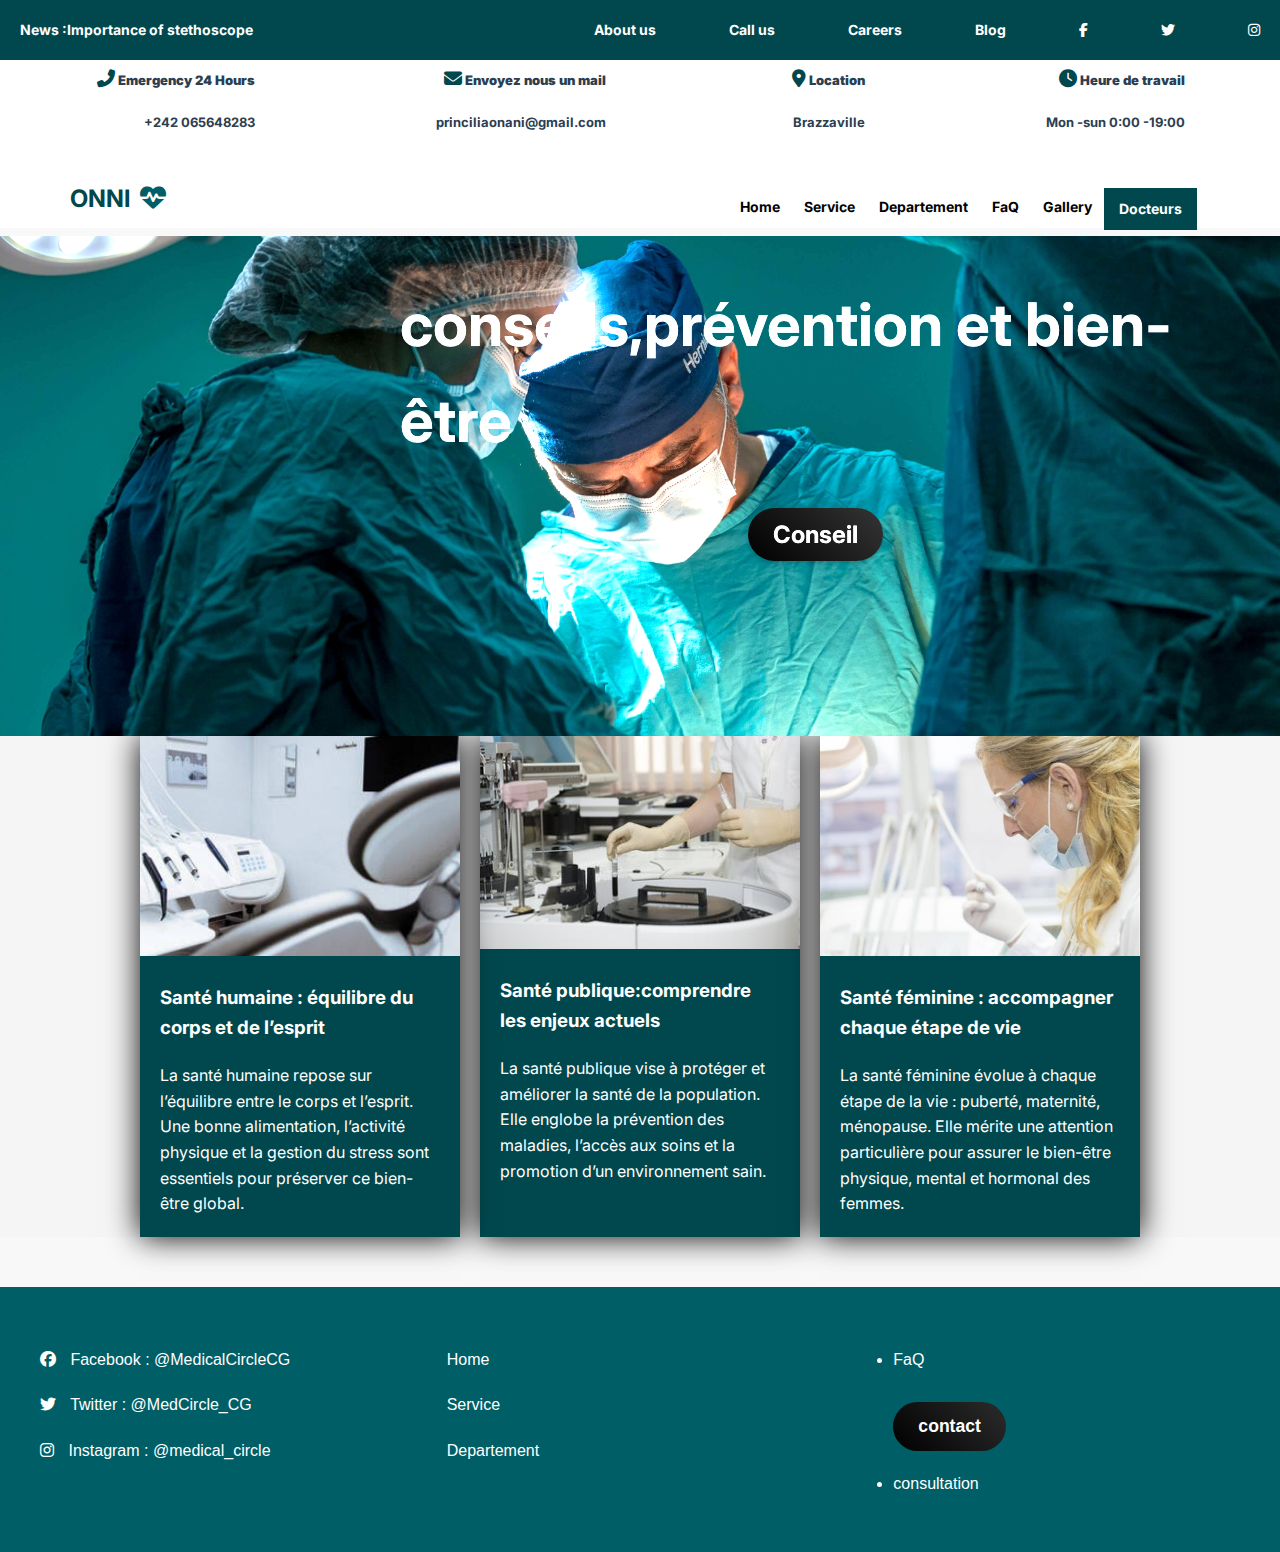
<file: index.html>
<!DOCTYPE html>
<html lang="en">

<head>
    <meta charset="UTF-8">
    <meta name="viewport" content="width=device-width, initial-scale=1.0">
    <meta name="description" content="Découvrez nos conseils santé pour tous : santé publique, santé féminine, santé humaine et bien plus. Informez-vous, restez en forme naturellement.">

    <title>Santé & Bien-être – Santé Publique, Féminine et Humaine</title>
    <link rel="stylesheet" href="style.css">
    <link rel="stylesheet" href="https://cdnjs.cloudflare.com/ajax/libs/font-awesome/6.5.0/css/all.min.css">
    <link
        href="https://fonts.googleapis.com/css2?family=Inter:wght@400;600&family=Playfair+Display:wght@500;700&display=swap"
        rel="stylesheet">

</head>

<body>
    <div class="top-bar">
        <p>News :Importance of stethoscope</p>
        <div class="top-links">
            <a href="#">About us</a>
            <a href="#"> Call us</a>
            <a href="#"></i> Careers</a>
            <a href="#"></i> Blog</a>
            <a href="https://www.facebook.com/"><i class="fab fa-facebook-f"></i></a>
            <a href="https://twitter.com/"><i class="fab fa-twitter"></i></a>
            <a href="https://www.instagram.com/"><i class="fab fa-instagram"></i></a>
        </div>
    </div>

    <header class="header">
        <!-- Contact info section (en haut) -->
        <div class="contact-info">
            <div><strong><i class="fas fa-phone-alt"></i> Emergency 24 Hours</strong><br><br>+242 065648283</div>
            <div><strong><i class="fas fa-envelope"></i> Envoyez nous un mail</strong><br><br>princiliaonani@gmail.com
            </div>
            <div><strong><i class="fas fa-map-marker-alt"></i> Location</strong><br><br>Brazzaville</div>
            <div><strong><i class="fas fa-clock"></i> Heure de travail</strong><br><br>Mon -sun 0:00 -19:00</div>
        </div>

        <!-- Logo section (en bas) -->
        <!-- Conteneur général du header -->
        <div class="header-container">
            <!-- Logo section (en bas) -->
            <div class="logo">
                <h1>ONNI <span> <i class="fas fa-heartbeat"></i></span></h1><br>
            </div>


            <nav class="menu">
                <button class="menu-toggle" aria-label="Open Menu">
                    <i class="fas fa-bars"></i>
                </button>
                <ul class="but">
                    <li><a href="index.html" id="home">Home</a></li>
                    <li><a href="service.html">Service</a></li>
                    <li><a href="departement.html">Departement</a></li>
                    <li><a href="faq.html">FaQ</a></li>
                    <li><a href="gallery.html">Gallery</a></li>
                    <li><a href="docteur.html" class="btn">Docteurs</a></li>
                </ul>
            </nav>

        </div>
    </header>
    <section class="hero">
        <div class="overlay">
            <h1 class="ka" style="color:aliceblue">conseils,prévention et bien-être</h1>
            <div class="hero-buttons">
                <a href="conseil.html" class="btn">Conseil</a>


            </div>

        </div>

    </section>

    <section class="services">
        <div class="service-box">
           <img src="Sante-humaine-equilibre.jpg" alt="Médecin illustrant l'équilibre du corps et de l’esprit en santé humaine">
          <h3>Santé humaine : équilibre du corps et de l’esprit</h3>
           <p>
La santé humaine repose sur l’équilibre entre le corps et l’esprit. Une bonne alimentation, l’activité physique et la gestion du stress sont essentiels pour préserver ce bien-être global.
</p>


        </div>

        <div class="service-box1">
            <img src="Santé publique.jpg" alt=" santé">
            <h3>Santé publique:comprendre les enjeux actuels</h3>
            <p>
La santé publique vise à protéger et améliorer la santé de la population. Elle englobe la prévention des maladies, l’accès aux soins et la promotion d’un environnement sain.
</p>


        </div>
        <div class="service-box2">
            <img src="doc (4).jpg" alt="" >
            <h3>Santé féminine : accompagner chaque étape de vie</h3>
           <p>
La santé féminine évolue à chaque étape de la vie : puberté, maternité, ménopause. Elle mérite une attention particulière pour assurer le bien-être physique, mental et hormonal des femmes.
</p>

        </div>


    </section>
    <section class="foot">
        <footer>
            <div class="foot-cent">
                <div class="icon">

                    <ul>
                        <li> <a href="https://www.facebook.com/"><i class="fab fa-facebook"></i> Facebook :
                                @MedicalCircleCG</a></li>
                        <li><a href="https://twitter.com/"></a><i class="fab fa-twitter"></i> Twitter :
                            @MedCircle_CG</a></li>
                        <li><a href="https://www.instagram.com/"></a><i class="fab fa-instagram"></i> Instagram
                            :
                            @medical_circle</a></li>
                    </ul>
                </div>
                <div class="nv">
                    <ul>
                        <li><a href="#home">Home</a></li>
                        <li><a href="#services">Service</a></li>
                        <li><a href="#departement">Departement</a></li>

                    </ul>

                </div>

                <div class="nv1">
                    <ul>
                        <li><a href="#faq">FaQ</a></li>
                        <a href="contact.html" class="cta-button">contact</a>
                        <li><a href="#">consultation</a></li>
                    </ul>

                </div>

            </div>
        </footer>
    </section>
    <script>
        const menuToggle = document.querySelector('.menu-toggle');
        const menuList = document.querySelector('.menu ul');

        menuToggle.addEventListener('click', () => {
            menuList.classList.toggle('show');
        });
    </script>




</body>

</html>
</file>
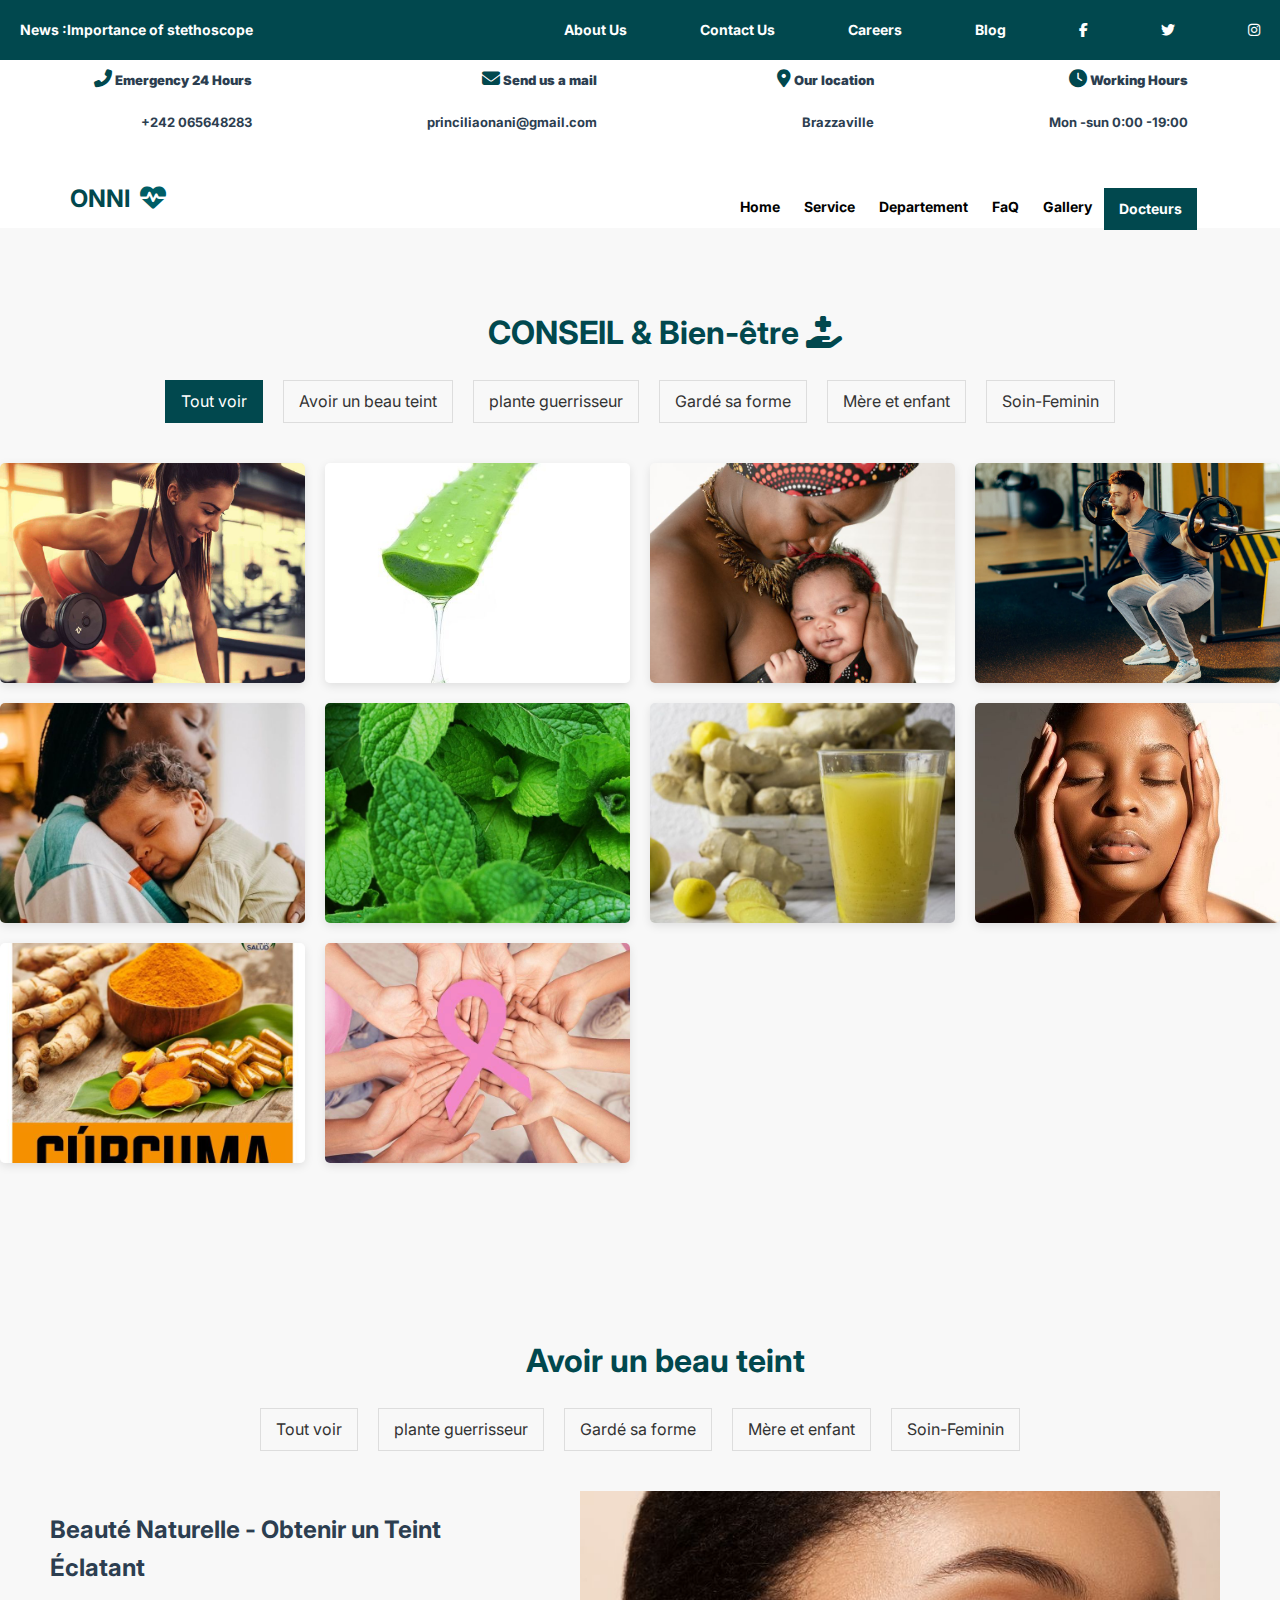
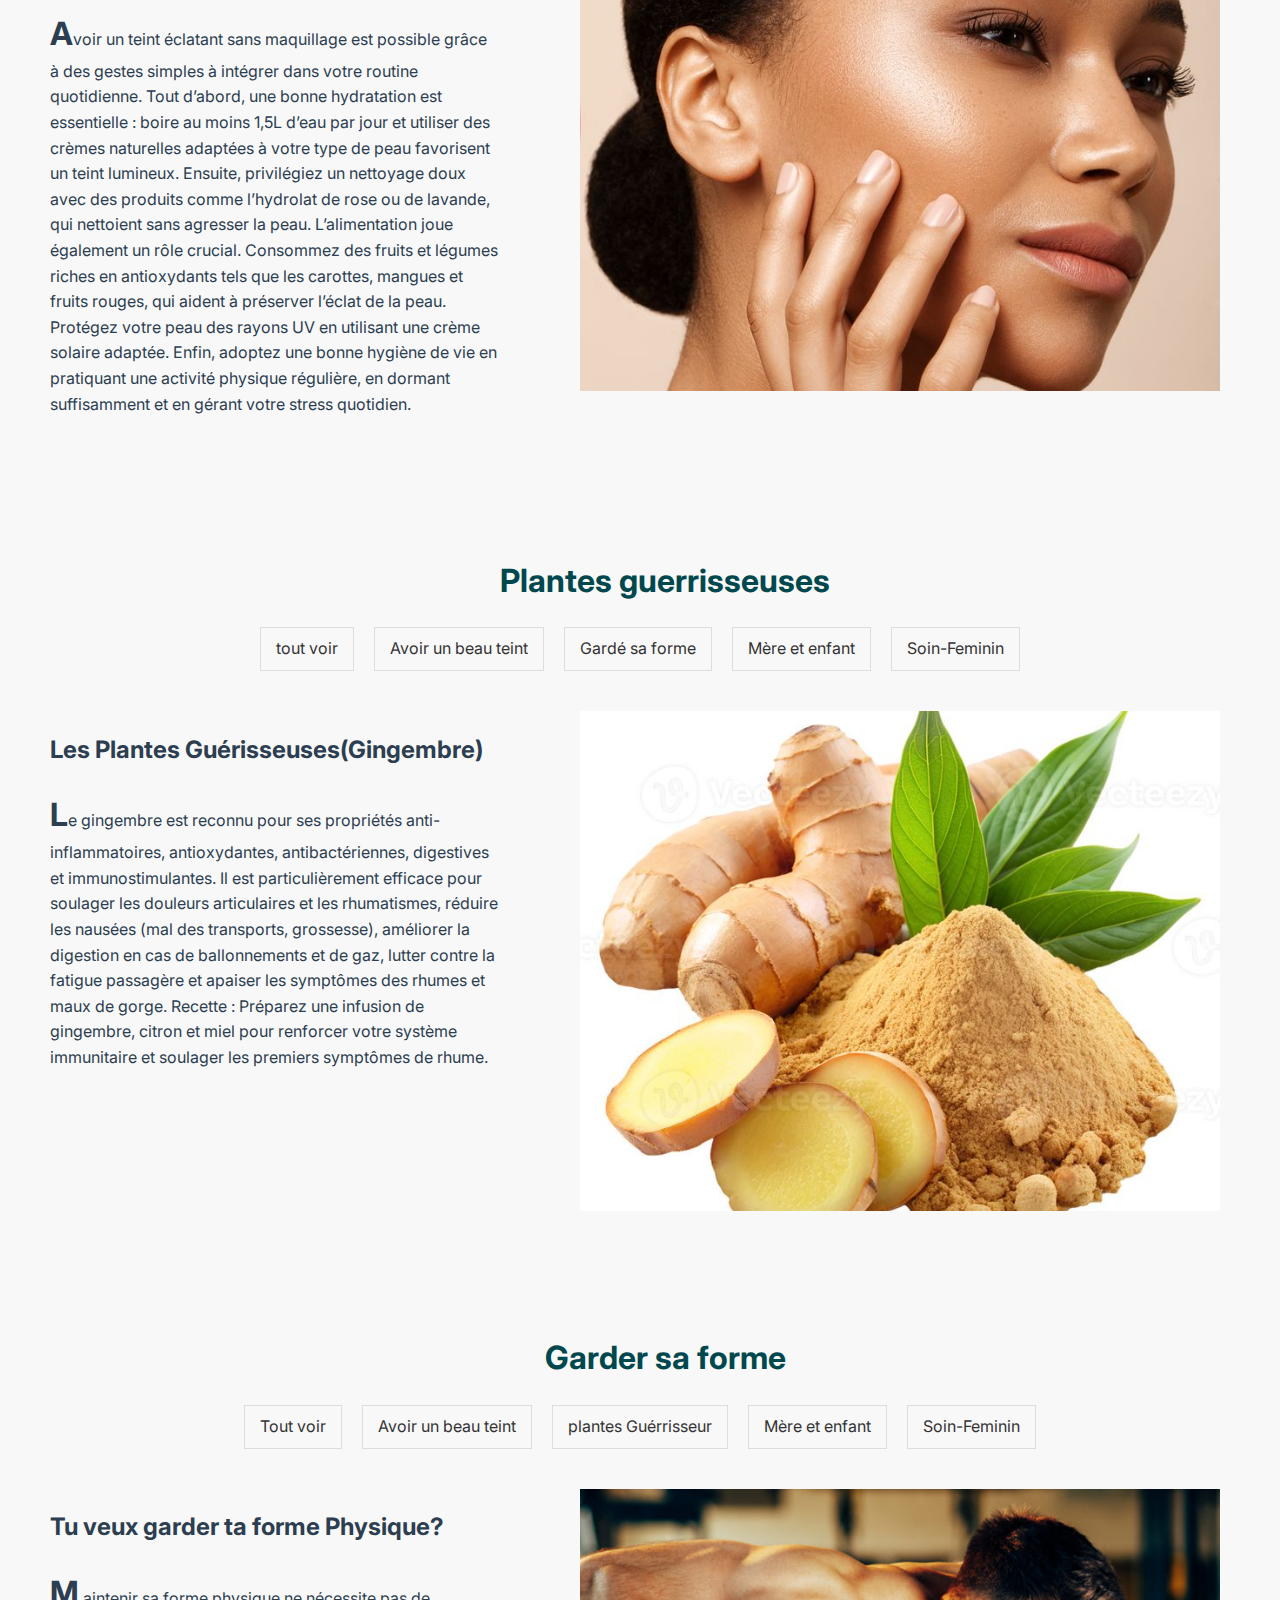
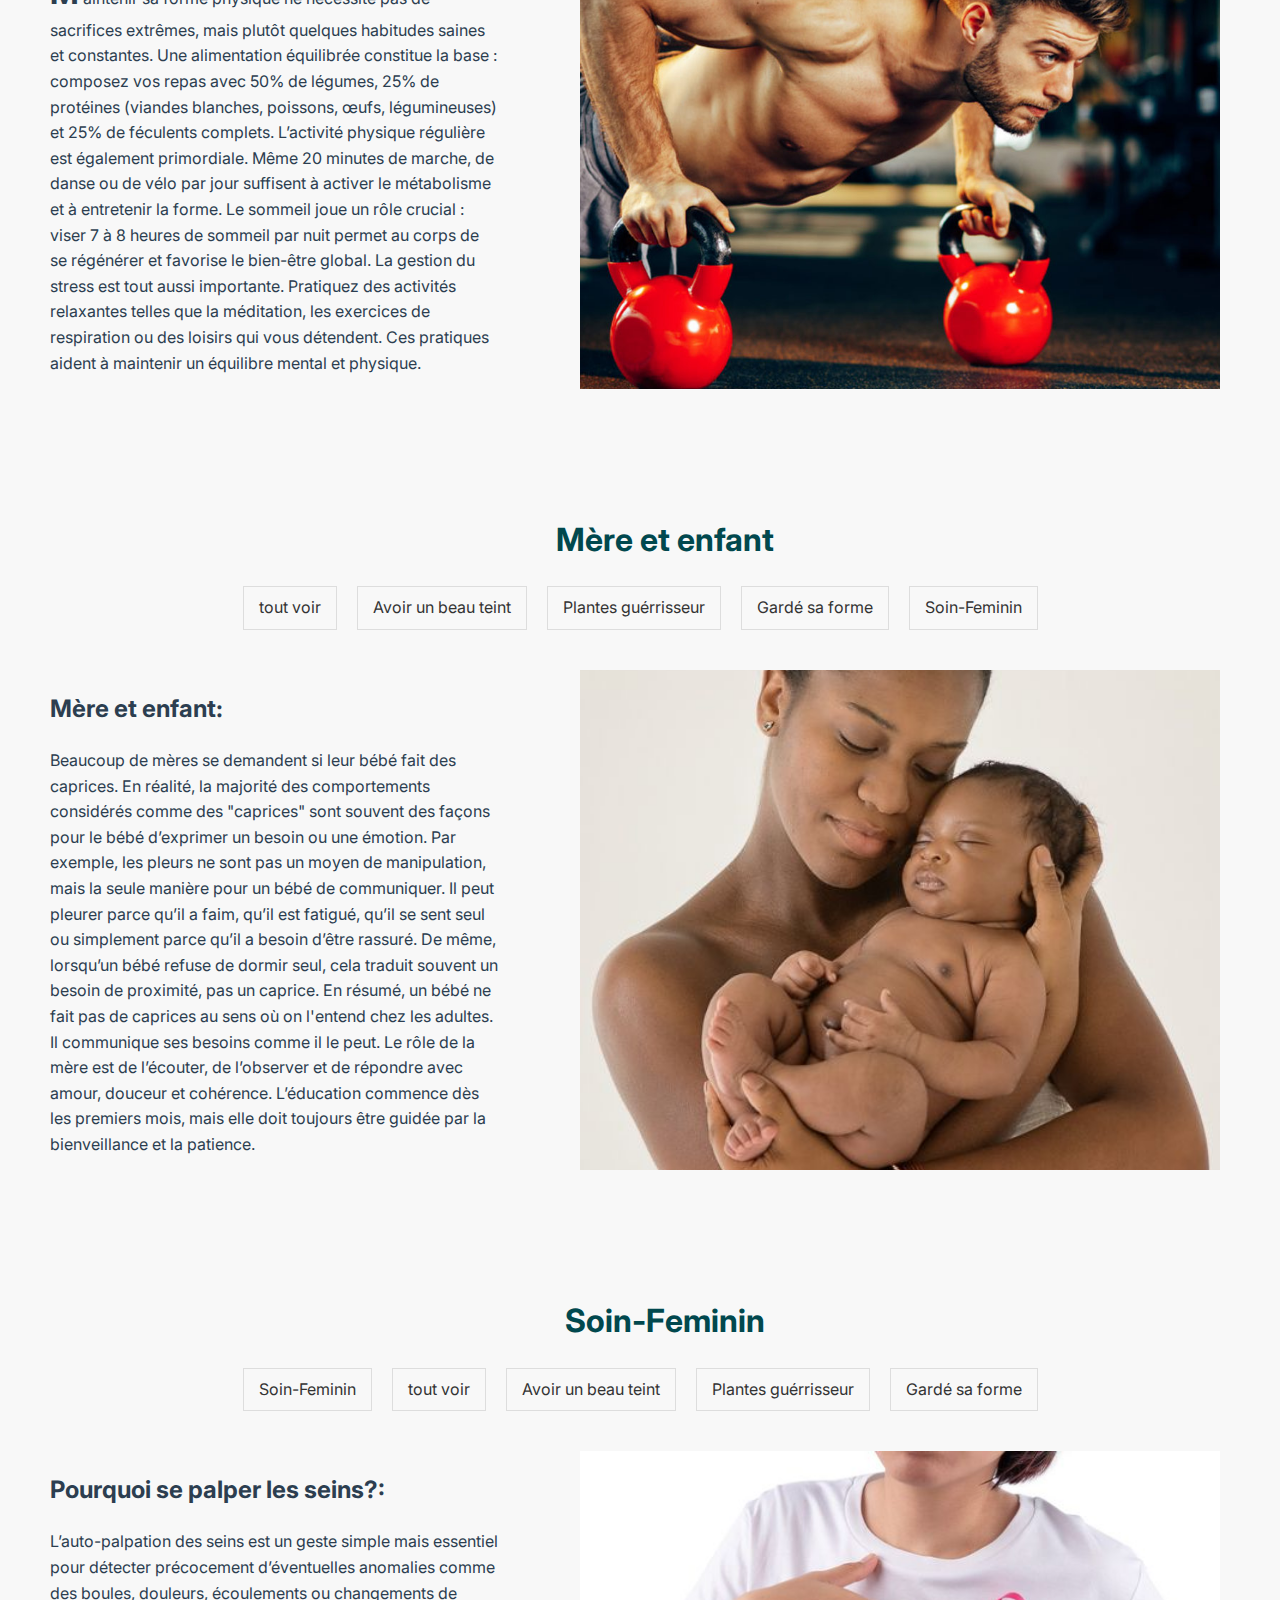
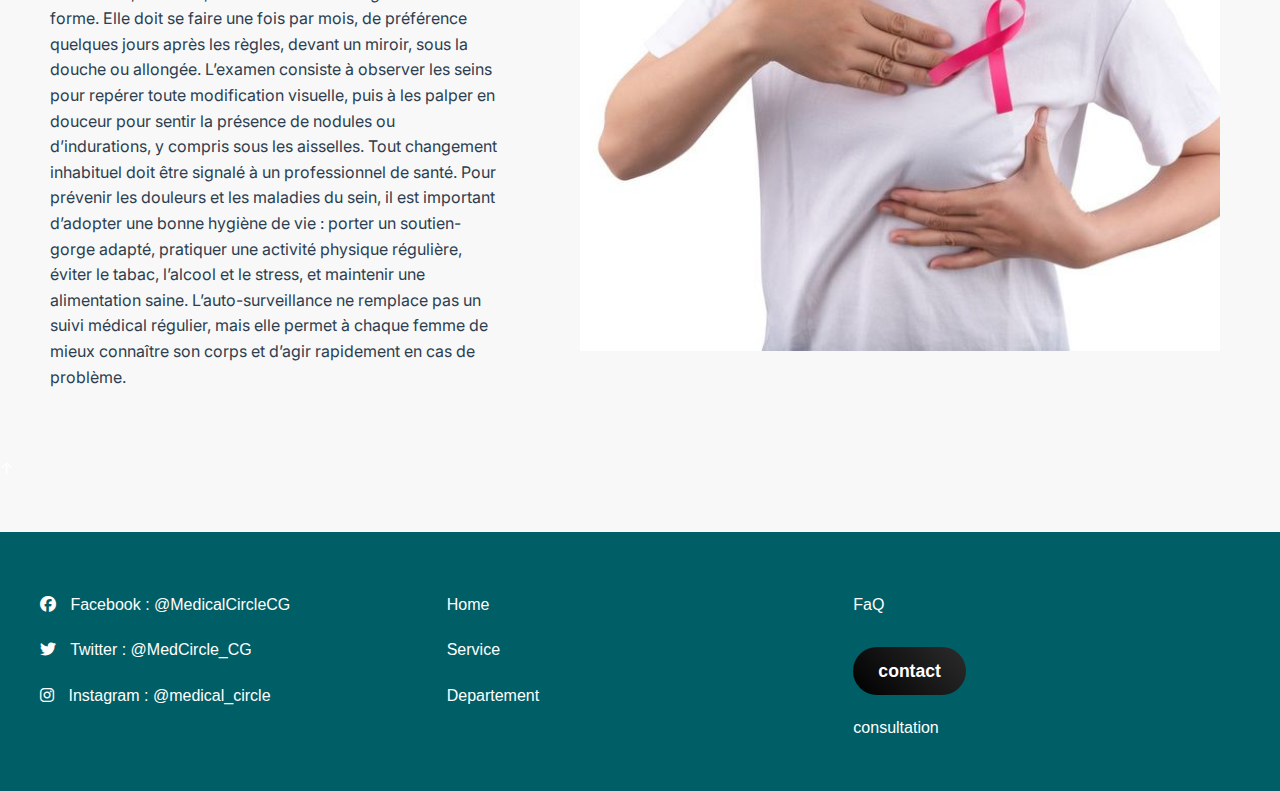
<file: conseil.html>
<!DOCTYPE html>
<html lang="en">

<head>
    <meta charset="UTF-8">
    <meta name="viewport" content="width=device-width, initial-scale=1.0">
    <meta name="description" content="Découvrez nos conseils santé pour tous : santé publique, santé féminine, santé humaine et bien plus. Informez-vous, restez en forme naturellement.">

    <title>Santé & Bien-être – Santé Publique, Féminine et Humaine</title>
    <link rel="stylesheet" href="style.css">
    <link rel="stylesheet" href="https://cdnjs.cloudflare.com/ajax/libs/font-awesome/6.5.0/css/all.min.css">
    <link
        href="https://fonts.googleapis.com/css2?family=Inter:wght@400;600&family=Playfair+Display:wght@500;700&display=swap"
        rel="stylesheet">

    <style>
        /* Filtres de galerie */
        .gallery-filter {
            display: flex;
            justify-content: center;
            flex-wrap: wrap;
            margin-bottom: 30px;
        }

        .gallery-filter a {
            margin: 0 10px 10px;
            padding: 8px 15px;
            text-decoration: none;
            color: #333;
            border: 1px solid #ddd;
            transition: all 0.3s;
        }

        .gallery-filter a:hover,
        .gallery-filter a.active {
            background-color: #01484e;
            /* Orange */
            color: white;
            border-color: #01484e;
        }

        /* Grille de galerie */
        .gallery-grid {
            display: grid;
            grid-template-columns: repeat(auto-fill, minmax(250px, 1fr));
            gap: 20px;
            margin-bottom: 50px;
            position: relative;
        }

        .gallery-grid3 {
            position: relative;
            display: flex;
            justify-content: space-between;
        }

        .gallery-grid3 .desc {
            position: relative;
            width: 35%;
            justify-content: center;
            align-items: center;
            padding-left: 20px;
            margin-left: 30px;


        }

        .desc span {

            font-weight: bolder;
            font-size: 2em;
        }

        .gallery-item3 {
            height: 500px;
            width: 50%;
            position: relative;
            margin-right: 60px;

        }



        .gallery-grid1 {
            position: relative;
            display: flex;
            justify-content: space-between;
        }

        .gallery-grid1 .desc1 {
            position: relative;
            width: 35%;
            justify-content: center;
            align-items: center;
            padding-left: 20px;
            margin-left: 30px;


        }

        .desc1 span {

            font-weight: bolder;
            font-size: 2em;
        }

        .gallery-item1 {
           height: 500px;
            width: 50%;
            position: relative;
            margin-right: 60px;

        }


        .gallery-grid2 {
            position: relative;
            display: flex;
            justify-content: space-between;
        }

        .gallery-grid2 .desc2 {
            position: relative;
            width: 35%;
            justify-content: center;
            align-items: center;
            padding-left: 20px;
            margin-left: 30px;


        }

        .desc2 span {

            font-weight: bolder;
            font-size: 2em;
        }

        .gallery-item2 {
           height: 500px;
            width: 50%;
            position: relative;
            margin-right: 60px;

        }


        .gallery-grid4 {
            position: relative;
            display: flex;
            justify-content: space-between;
        }

        .gallery-grid4 .desc4 {
            position: relative;
            width: 35%;
            justify-content: center;
            align-items: center;
            padding-left: 20px;
            margin-left: 30px;


        }

        .desc4 span {

            font-weight: bolder;
            font-size: 2em;
        }

        .gallery-item4 {
            height: 500px;
            width: 50%;
            position: relative;
            margin-right: 60px;

        }






        .page-title {
            text-align: center;
        }

        .gallery-item {
            height: 220px;
            background-size: cover;
            background-position: center;
            border-radius: 5px;
            box-shadow: 0 3px 10px rgba(0, 0, 0, 0.1);
            transition: transform 0.3s;
        }

        .gallery-item:hover {
            transform: scale(1.03);
        }

        /* Sections de page */
        .page-section {
            padding: 50px 0;
            width: 100vw;
        }






        @media (max-width: 768px) {

            .gallery-grid1,
            .gallery-grid2,
            .gallery-grid3,
            .gallery-grid4 {
                flex-direction: column;
                align-items: center;
               
            }

            .gallery-grid1 .desc1,
            .gallery-grid2 .desc2,
            .gallery-grid3 .desc,
            .gallery-grid4 .desc4,
            .gallery-item1,
            .gallery-item2,
            .gallery-item3,
            .gallery-item4 {
                width: 100% !important;
                margin: 0 auto 20px;
                
            }

            .gallery-item1,
            .gallery-item2,
            .gallery-item3,
            .gallery-item4 {
                height: 450px;
                width: 100%;
            }

            .desc1 span,
            .desc2 span,
            .desc4 span,
            .desc span {
                font-size: 1em;
            }

            .gallery-filter {
                flex-direction: column;
                align-items: center;
                gap: 10px;
            }

            .gallery-filter a {
                margin: 5px 0;
                width: 80%;
                text-align: center;
            }
        }

       
    </style>


</head>

<body>

    <div class="top-bar">
        <p>News :Importance of stethoscope</p>
        <div class="top-links">
            <a href="#">About Us</a>
            <a href="contact.html"> Contact Us</a>
            <a href="#"></i> Careers</a>
            <a href="#"></i> Blog</a>
            <a href="https://www.facebook.com/"><i class="fab fa-facebook-f"></i></a>
            <a href="https://twitter.com/"><i class="fab fa-twitter"></i></a>
            <a href="https://www.instagram.com/"><i class="fab fa-instagram"></i></a>
        </div>
    </div>

    <header class="header">
        <!-- Contact info section (en haut) -->
        <div class="contact-info">
            <div><strong><i class="fas fa-phone-alt"></i> Emergency 24 Hours</strong><br><br>+242 065648283</div>
            <div><strong><i class="fas fa-envelope"></i> Send us a mail</strong><br><br>princiliaonani@gmail.com</div>
            <div><strong><i class="fas fa-map-marker-alt"></i> Our location</strong><br><br>Brazzaville</div>
            <div><strong><i class="fas fa-clock"></i> Working Hours</strong><br><br>Mon -sun 0:00 -19:00</div>
        </div>

        <!-- Logo section (en bas) -->
        <!-- Conteneur général du header -->
        <div class="header-container">
            <!-- Logo section (en bas) -->
            <div class="logo">
                <h1>ONNI <span> <i class="fas fa-heartbeat"></i></span></h1><br>

            </div>


            <nav class="menu">
                <button class="menu-toggle" aria-label="Open Menu">
                    <i class="fas fa-bars"></i>
                </button>
                <ul class="but">
                    <li><a href="index.html" id="home">Home</a></li>
                    <li><a href="service.html">Service</a></li>
                    <li><a href="departement.html">Departement</a></li>
                    <li><a href="faq.html">FaQ</a></li>
                    <li><a href="gallery.html">Gallery</a></li>
                    <li><a href="docteur.html" class="btn">Docteurs</a></li>
                </ul>
            </nav>
        </div>
    </header>

    <!-- Contenu de la page Galerie -->
    <div id="gallery" class="page-section container">
        <center>
            <h1 class="page-title">CONSEIL & Bien-être  <i class="fa-solid fa-hand-holding-medical flex-shrink-0"></i>
            </h1>
        </center>

        <div class="gallery-filter">
            <a href="#gallery" class="active">Tout voir</a>
            <a href="#gallery-home">Avoir un beau teint</a>
            <a href="#gallery-interior">plante guerrisseur</a>
            <a href="#gallery-modern">Gardé sa forme</a>
            <a href="#gallery-office">Mère et enfant</a>
            <a href="#gallery-office">Soin-Feminin</a>
        </div>

        <div class="gallery-grid">
            <div class="gallery-item" style="background-image: url('style10/1.jpg'); background-size:cover; background-position:center; background-repeat:no repeat;"></div>
            <div class="gallery-item" style="background-image: url('style10/aleo2.jpeg'); background-size:cover; background-position:center; background-repeat:no repeat;"></div>
            <div class="gallery-item" style="background-image: url('style10/mère2.jpeg'); background-size:cover; background-position:center; background-repeat:no repeat;"></div>
            <div class="gallery-item" style="background-image: url('style10/2.jpg')"></div>

            <div class="gallery-item" style="background-image: url('style10/mère1.jpeg'); background-size:cover; background-position:center; background-repeat:no repeat;"></div>
            <div class="gallery-item" style="background-image: url('style10/lamonthe3.jpeg'); background-size:cover; background-position:center; background-repeat:no repeat;"></div>
            <div class="gallery-item" style="background-image: url('style10/gimgembre3.jpeg'); background-size:cover; background-position:center; background-repeat:no repeat;"></div>
            <div class="gallery-item" style="background-image: url('style10/teint4.jpeg'); background-size:cover; background-position:center; background-repeat:no repeat;"></div>
            <div class="gallery-item" style="background-image: url('style10/curcu3.jpeg'); background-size:cover; background-repeat:no repeat;"></div>


            <div class="gallery-item" style="background-image: url('sein2.jpeg'); background-size:cover; background-position:center; background-repeat:no repeat;"></div>


        </div>
    </div>

    <!-- Contenu filtré de la galerie -->
    <div id="gallery-home" class="page-section container">

        <h1 class="page-title">Avoir un beau teint</h1>
        <div class="gallery-filter">
            <a href="#gallery-home">Tout voir</a>
            <a href="#gallery-interior">plante guerrisseur</a>
            <a href="#gallery-modern">Gardé sa forme</a>
            <a href="#gallery-office">Mère et enfant</a>
             <a href="#gallery-soin">Soin-Feminin</a>
        </div>
        <div class="gallery-grid1">
            <div class="desc1">
                <h2>Beauté Naturelle - Obtenir un Teint Éclatant</h2>
                <p> <span> A</span>voir un teint éclatant sans maquillage est possible grâce à des gestes simples à
                    intégrer dans votre routine quotidienne. Tout d’abord, une bonne hydratation est essentielle : boire
                    au moins 1,5L d’eau par jour et utiliser des crèmes naturelles adaptées à votre type de peau
                    favorisent un teint lumineux. Ensuite, privilégiez un nettoyage doux avec des produits comme
                    l’hydrolat de rose ou de lavande, qui nettoient sans agresser la peau.
                    L’alimentation joue également un rôle crucial. Consommez des fruits et légumes riches en
                    antioxydants tels que les carottes, mangues et fruits rouges, qui aident à préserver l’éclat de la
                    peau. Protégez votre peau des rayons UV en utilisant une crème solaire adaptée. Enfin, adoptez une
                    bonne hygiène de vie en pratiquant une activité physique régulière, en dormant suffisamment et en
                    gérant votre stress quotidien.

                </p>
            </div>
            <div class="gallery-item1" style="background-image: url('style10/teint3.jpeg'); background-size:cover; background-repeat:no repeat;"></div>
        </div>
    </div>

    <div id="gallery-interior" class="page-section container">
        <h1 class="page-title">Plantes guerrisseuses</h1>
        <div class="gallery-filter">
            <a href="#gallery">tout voir</a>
            <a href="#gallery-interior">Avoir un beau teint</a>
            <a href="#gallery-modern">Gardé sa forme</a>
            <a href="#gallery-office">Mère et enfant</a>
            <a href="#gallery-soin">Soin-Feminin</a>
        </div>
        <div class="gallery-grid4">
            <div class="desc4">
                <h2>Les Plantes Guérisseuses(Gingembre)
                </h2>
                <p><span>L</span>e gingembre est reconnu pour ses propriétés anti-inflammatoires, antioxydantes,
                    antibactériennes, digestives et immunostimulantes. Il est particulièrement efficace pour soulager
                    les douleurs articulaires et les rhumatismes, réduire les nausées (mal des transports, grossesse),
                    améliorer la digestion en cas de ballonnements et de gaz, lutter contre la fatigue passagère et
                    apaiser les symptômes des rhumes et maux de gorge.
                    Recette : Préparez une infusion de gingembre, citron et miel pour renforcer votre système
                    immunitaire et soulager les premiers symptômes de rhume.
                </p>
            </div>
            <div class="gallery-item4" style="background-image: url('style10/gimgembre4.jpeg'); background-size:cover; background-position:center; background-repeat:no repeat;"></div>
        </div>
    </div>

    <div id="gallery-modern" class="page-section container">
        <h1 class="page-title">Garder sa forme</h1>
        <div class="gallery-filter">
            <a href="#gallery">Tout voir</a>
            <a href="#gallery-home">Avoir un beau teint</a>
            <a href="#gallery-modern">plantes Guérrisseur</a>
            <a href="#gallery-office">Mère et enfant</a>
             <a href="#gallery-soin">Soin-Feminin</a>
        </div>
        <div class="gallery-grid3">

            <div class="desc">
                <h2>Tu veux garder ta forme Physique?</h2>
                <p> <span>M</span> aintenir sa forme physique ne nécessite pas de sacrifices extrêmes, mais plutôt
                    quelques habitudes saines et constantes. Une alimentation équilibrée constitue la base : composez
                    vos repas avec 50% de légumes, 25% de protéines (viandes blanches, poissons, œufs, légumineuses) et
                    25% de féculents complets.
                    L’activité physique régulière est également primordiale. Même 20 minutes de marche, de danse ou de
                    vélo par jour suffisent à activer le métabolisme et à entretenir la forme. Le sommeil joue un rôle
                    crucial : viser 7 à 8 heures de sommeil par nuit permet au corps de se régénérer et favorise le
                    bien-être global.
                    La gestion du stress est tout aussi importante. Pratiquez des activités relaxantes telles que la
                    méditation, les exercices de respiration ou des loisirs qui vous détendent. Ces pratiques aident à
                    maintenir un équilibre mental et physique.
                </p>
            </div>
            <div class="gallery-item3" style="background-image: url('style10/3.jpg'); background-size:cover; background-position:center; background-repeat:no repeat;"></div>

        </div>
    </div>

    <div id="gallery-office" class="page-section container">
        <h1 class="page-title">Mère et enfant</h1>
        <div class="gallery-filter">
            <a href="#gallery">tout voir</a>
            <a href="#gallery-home">Avoir un beau teint</a>
            <a href="#gallery-interior">Plantes guérrisseur</a>
            <a href="#gallery-modern">Gardé sa forme</a>
             <a href="#gallery-soin">Soin-Feminin</a>
        </div>
        <div class="gallery-grid2">
            <div class="desc2">
                <h2>Mère et enfant:</h2>
                <p>
                    Beaucoup de mères se demandent si leur bébé fait des caprices. En réalité, la majorité des
                    comportements considérés comme des "caprices" sont souvent des façons pour le bébé d’exprimer un
                    besoin ou une émotion. Par exemple, les pleurs ne sont pas un moyen de manipulation, mais la seule
                    manière pour un bébé de communiquer. Il peut pleurer parce qu’il a faim, qu’il est fatigué, qu’il se
                    sent seul ou simplement parce qu’il a besoin d’être rassuré. De même, lorsqu’un bébé refuse de
                    dormir seul, cela traduit souvent un besoin de proximité, pas un caprice.
                    En résumé, un bébé ne fait pas de caprices au sens où on l'entend chez les adultes. Il communique
                    ses besoins comme il le peut. Le rôle de la mère est de l’écouter, de l’observer et de répondre avec
                    amour, douceur et cohérence. L’éducation commence dès les premiers mois, mais elle doit toujours
                    être guidée par la bienveillance et la patience.


                </p>
            </div>
            <div class="gallery-item2" style="background-image: url('style10/mère4.jpeg'); background-size:cover; background-position:center; background-repeat:no repeat;"></div>
        </div>
    </div>

    <div id="gallery-soin" class="page-section container">
        <h1 class="page-title">Soin-Feminin</h1>
        <div class="gallery-filter">
            <a href="#gallery-office">Soin-Feminin</a>
            <a href="#gallery">tout voir</a>
            <a href="#gallery-home">Avoir un beau teint</a>
            <a href="#gallery-interior">Plantes guérrisseur</a>
            <a href="#gallery-modern">Gardé sa forme</a>
        </div>
        <div class="gallery-grid2">
            <div class="desc2">
                <h2>Pourquoi se palper les seins?:</h2>
                <p>
                   L’auto-palpation des seins est un geste simple mais essentiel pour détecter précocement d’éventuelles anomalies comme des boules, douleurs, écoulements ou changements de forme. Elle doit se faire une fois par mois, de préférence quelques jours après les règles, devant un miroir, sous la douche ou allongée. L’examen consiste à observer les seins pour repérer toute modification visuelle, puis à les palper en douceur pour sentir la présence de nodules ou d’indurations, y compris sous les aisselles. Tout changement inhabituel doit être signalé à un professionnel de santé.

Pour prévenir les douleurs et les maladies du sein, il est important d’adopter une bonne hygiène de vie : porter un soutien-gorge adapté, pratiquer une activité physique régulière, éviter le tabac, l’alcool et le stress, et maintenir une alimentation saine. L’auto-surveillance ne remplace pas un suivi médical régulier, mais elle permet à chaque femme de mieux connaître son corps et d’agir rapidement en cas de problème.
                </p>
            </div>
            <div class="gallery-item2" style="background-image: url('sein1.jpeg'); background-size:cover; background-position:center; background-repeat:no repeat;"></div>
        </div>
    </div>



    <a href="#" class="back-to-top">↑</a>

    <script>
        // Script pour le menu mobile
        document.querySelector('.mobile-toggle').addEventListener('click', function () {
            document.querySelector('.menu').classList.toggle('active');
        });

        // Script pour les filtres de galerie
        document.querySelectorAll('.gallery-filter a').forEach(function (link) {
            link.addEventListener('click', function () {
                let activeLinks = document.querySelectorAll('.gallery-filter a.active');
                activeLinks.forEach(function (activeLink) {
                    activeLink.classList.remove('active');
                });
                this.classList.add('active');
            });
        });
    </script>
</body>

</html>




<section class="foot">
    <footer>
        <div class="foot-cent">
            <div class="icon">

                <ul>
                    <li> <a href="https://www.facebook.com/"><i class="fab fa-facebook"></i> Facebook :
                            @MedicalCircleCG</a></li>
                    <li><a href="https://twitter.com/"></a><i class="fab fa-twitter"></i> Twitter :
                        @MedCircle_CG</a></li>
                    <li><a href="https://www.instagram.com/"></a><i class="fab fa-instagram"></i> Instagram
                        :
                        @medical_circle</a></li>
                </ul>
            </div>
            <div class="nv">
                <ul>
                    <li><a href="#home">Home</a></li>
                    <li><a href="#services">Service</a></li>
                    <li><a href="#departement">Departement</a></li>

                </ul>

            </div>

            <div class="nv1">
                <li><a href="#faq">FaQ</a></li>
                <a href="contact.html" class="cta-button">contact</a>
                <li><a href="#">consultation</a></li>

            </div>

        </div>
    </footer>
</section>
<script>
    const menuToggle = document.querySelector('.menu-toggle');
    const menuList = document.querySelector('.menu ul');

    menuToggle.addEventListener('click', () => {
        menuList.classList.toggle('show');
    });
</script>




</body>

</html>
</file>
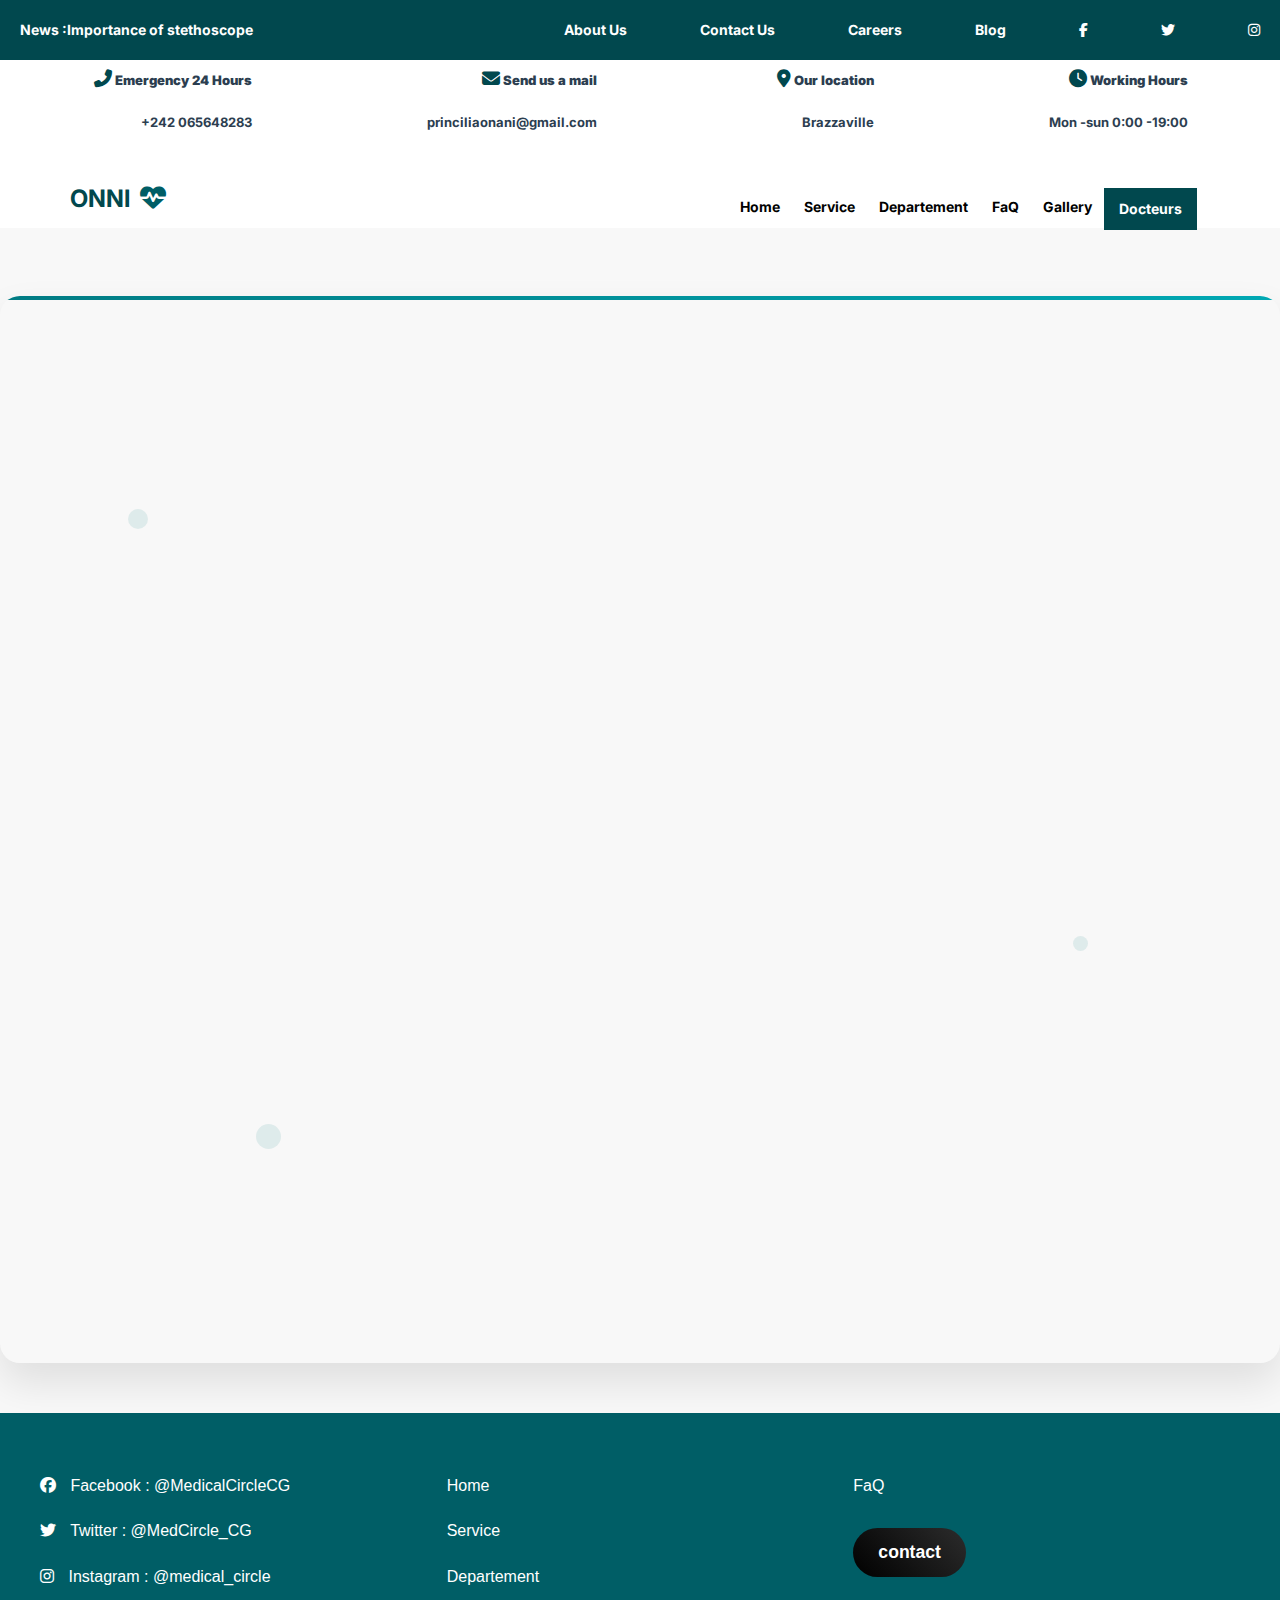
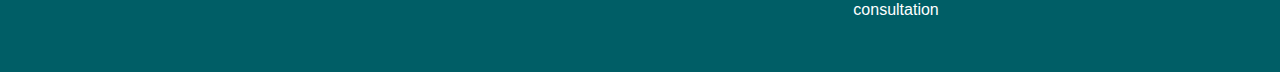
<file: contact.html>
<!DOCTYPE html>
<html lang="en">
<head>
    <meta charset="UTF-8">
    <meta name="viewport" content="width=device-width, initial-scale=1.0">
    <title>Document</title>
    <link rel="stylesheet" href="style.css">
     <link rel="stylesheet" href="https://cdnjs.cloudflare.com/ajax/libs/font-awesome/6.5.0/css/all.min.css">
    <link
        href="https://fonts.googleapis.com/css2?family=Inter:wght@400;600&family=Playfair+Display:wght@500;700&display=swap"
        rel="stylesheet">

        <style>
            
        /* SECTION CONTACT */
        #contact {
            padding: 80px 20px;
            background: #f8f8f8;
            backdrop-filter: blur(10px);
            border-radius: 20px;
            box-shadow: 0 20px 40px rgba(0, 0, 0, 0.1);
            max-width: 1400px;
            margin: 0 auto;
            position: relative;
            overflow: hidden;
            margin-top: 60px;
        }

        #contact::before {
            content: '';
            position: absolute;
            top: 0;
            left: 0;
            right: 0;
            height: 4px;
            background: linear-gradient(90deg, #007b83, #00a8b3, #007b83);
            background-size: 200% 100%;
            animation: gradientMove 3s ease-in-out infinite;
        }

        @keyframes gradientMove {

            0%,
            100% {
                background-position: 0% 50%;
            }

            50% {
                background-position: 100% 50%;
            }
        }

        #contact h2 {
            color: #007b83;
            font-size: 36px;
            margin-bottom: 30px;
            text-align: center;
            font-weight: 700;
            position: relative;
            opacity: 0;
            transform: translateY(30px);
            animation: slideInUp 0.8s ease-out forwards;
        }

        #contact h2::after {
            content: '';
            position: absolute;
            bottom: -10px;
            left: 50%;
            transform: translateX(-50%);
            width: 80px;
            height: 3px;
            background: linear-gradient(90deg, #007b83, #00a8b3);
            border-radius: 2px;
        }

        @keyframes slideInUp {
            to {
                opacity: 1;
                transform: translateY(0);
            }
        }

        /* CONTAINER PRINCIPAL */
        .contact-container {
            display: grid;
            grid-template-columns: 1fr 1fr;
            gap: 50px;
            max-width: 1200px;
            margin: 0 auto;
            align-items: start;
        }

        /* COLONNE GAUCHE - INFOS */
        .contact-infos {
            opacity: 0;
            transform: translateX(-50px);
            animation: slideInLeft 0.8s ease-out 0.3s forwards;
        }

        @keyframes slideInLeft {
            to {
                opacity: 1;
                transform: translateX(0);
            }
        }

        .contact-infos p {
            margin-bottom: 20px;
            line-height: 1.6;
            color: #444;
            font-size: 16px;
        }

        .contact-infos strong {
            color: #007b83;
            font-weight: 600;
        }

        .info-card {
            background: linear-gradient(135deg, #f8f9ff 0%, #e8f4fd 100%);
            padding: 25px;
            border-radius: 15px;
            margin-bottom: 20px;
            border-left: 4px solid #007b83;
            transition: all 0.3s ease;
            cursor: pointer;
        }

        .info-card:hover {
            transform: translateX(10px);
            box-shadow: 0 10px 30px rgba(0, 123, 131, 0.2);
        }

        .info-card i {
            color: #007b83;
            font-size: 20px;
            margin-right: 15px;
            width: 25px;
        }

        /* RÉSEAUX SOCIAUX */
        .social-links {
            display: flex;
            gap: 15px;
            margin-top: 25px;
            flex-wrap: wrap;
        }

        .social-link {
            display: inline-flex;
            align-items: center;
            padding: 12px 20px;
            background: linear-gradient(135deg, #007b83 0%, #00a8b3 100%);
            color: white;
            text-decoration: none;
            border-radius: 25px;
            transition: all 0.3s ease;
            font-size: 14px;
            font-weight: 500;
        }

        .social-link:hover {
            transform: translateY(-3px);
            box-shadow: 0 8px 25px rgba(0, 123, 131, 0.4);
        }

        .social-link i {
            margin-right: 8px;
            color: white;
        }

        /* COLONNE DROITE - FORMULAIRE */
        .contact-form {
            background: white;
            padding: 40px;
            border-radius: 20px;
            box-shadow: 0 15px 35px rgba(0, 0, 0, 0.1);
            position: relative;
            opacity: 0;
            transform: translateX(50px);
            animation: slideInRight 0.8s ease-out 0.5s forwards;
        }

        @keyframes slideInRight {
            to {
                opacity: 1;
                transform: translateX(0);
            }
        }

        .contact-form h2 {
            color: #007b83;
            font-size: 24px;
            margin-bottom: 30px;
            text-align: center;
            animation: none;
        }

        .form-group {
            margin-bottom: 25px;
            position: relative;
        }

        .form-group label {
            display: block;
            font-weight: 500;
            margin-bottom: 8px;
            color: #444;
            font-size: 14px;
            text-transform: uppercase;
            letter-spacing: 0.5px;
        }

        .form-group input,
        .form-group textarea {
            width: 90%;
            padding: 15px 20px;
            border: 2px solid #e1e8ed;
            border-radius: 10px;
            font-size: 16px;
            transition: all 0.3s ease;
            background: #f8f9fa;
        }

        .form-group input:focus,
        .form-group textarea:focus {
            outline: none;
            border-color: #007b83;
            background: white;
            box-shadow: 0 0 0 3px rgba(0, 123, 131, 0.1);
            transform: translateY(-2px);
        }

        .form-group textarea {
            resize: vertical;
            min-height: 120px;
        }

        /* VALIDATION VISUELLE */
        .form-group.valid input,
        .form-group.valid textarea {
            border-color: #28a745;
            background: #f8fff9;
        }

        .form-group.invalid input,
        .form-group.invalid textarea {
            border-color: #dc3545;
            background: #fff8f8;
        }

        .error-message {
            color: #dc3545;
            font-size: 12px;
            margin-top: 5px;
            display: none;
        }

        .success-message {
            color: #28a745;
            font-size: 12px;
            margin-top: 5px;
            display: none;
        }

        /* BOUTONS */
        .form-buttons {
            display: flex;
            gap: 15px;
            justify-content: center;
            margin-top: 30px;
        }

        .btn1 {
            padding: 15px 30px;
            border: none;
            border-radius: 50px;
            font-size: 16px;
            font-weight: 600;
            cursor: pointer;
            transition: all 0.3s ease;
            text-transform: uppercase;
            letter-spacing: 0.5px;
            position: relative;
            overflow: hidden;
        }

        .btn-primary {
            background: linear-gradient(135deg, #007b83 0%, #00a8b3 100%);
            color: white;
        }

        .btn-primary:hover {
            transform: translateY(-3px);
            box-shadow: 0 10px 30px rgba(0, 123, 131, 0.4);
        }

        .btn-secondary {
            background: #6c757d;
            color: white;
        }

        .btn-secondary:hover {
            background: #5a6268;
            transform: translateY(-3px);
        }

        /* LOADING ANIMATION */
        .btn-loading {
            position: relative;
            color: transparent;
        }

        .btn-loading::after {
            content: '';
            position: absolute;
            top: 50%;
            left: 50%;
            transform: translate(-50%, -50%);
            width: 20px;
            height: 20px;
            border: 2px solid rgba(255, 255, 255, 0.3);
            border-top: 2px solid white;
            border-radius: 50%;
            animation: spin 1s linear infinite;
        }

        @keyframes spin {
            0% {
                transform: translate(-50%, -50%) rotate(0deg);
            }

            100% {
                transform: translate(-50%, -50%) rotate(360deg);
            }
        }

        /* NOTIFICATION */
        .notification {
            position: fixed;
            top: 20px;
            right: 20px;
            padding: 15px 25px;
            border-radius: 10px;
            color: white;
            font-weight: 500;
            z-index: 1000;
            transform: translateX(400px);
            transition: transform 0.3s ease;
        }

        .notification.success {
            background: linear-gradient(135deg, #28a745, #34ce57);
        }

        .notification.error {
            background: linear-gradient(135deg, #dc3545, #e74c3c);
        }

        .notification.show {
            transform: translateX(0);
        }

        /* RESPONSIVE */
        @media screen and (max-width: 768px) {
            .contact-container {
                grid-template-columns: 1fr;
                gap: 30px;
            }

            .contact-form {
                padding: 25px;
            }

            .form-buttons {
                flex-direction: column;
                align-items: center;
            }

            .btn {
                width: 100%;
                max-width: 200px;
            }
        }

        /* PARTICLES BACKGROUND */
        .particle {
            position: absolute;
            background: rgba(0, 123, 131, 0.1);
            border-radius: 50%;
            animation: float 6s ease-in-out infinite;
        }

        .particle:nth-child(1) {
            width: 20px;
            height: 20px;
            top: 20%;
            left: 10%;
            animation-delay: 0s;
        }

        .particle:nth-child(2) {
            width: 15px;
            height: 15px;
            top: 60%;
            right: 15%;
            animation-delay: 2s;
        }

        .particle:nth-child(3) {
            width: 25px;
            height: 25px;
            bottom: 20%;
            left: 20%;
            animation-delay: 4s;
        }

        @keyframes float {

            0%,
            100% {
                transform: translateY(0px) rotate(0deg);
            }

            50% {
                transform: translateY(-20px) rotate(180deg);
            }
        }
        </style>

</head>
<body>
     <div class="top-bar">
        <p>News :Importance of stethoscope</p>
        <div class="top-links">
            <a href="#">About Us</a>
            <a href="#"> Contact Us</a>
            <a href="#"></i> Careers</a>
            <a href="#"></i> Blog</a>
            <a href="https://www.facebook.com/"><i class="fab fa-facebook-f"></i></a>
            <a href="https://twitter.com/"><i class="fab fa-twitter"></i></a>
            <a href="https://www.instagram.com/"><i class="fab fa-instagram"></i></a>
        </div>
    </div>

    <header class="header">
        <!-- Contact info section (en haut) -->
        <div class="contact-info">
            <div><strong><i class="fas fa-phone-alt"></i> Emergency 24 Hours</strong><br><br>+242 065648283</div>
            <div><strong><i class="fas fa-envelope"></i> Send us a mail</strong><br><br>princiliaonani@gmail.com</div>
            <div><strong><i class="fas fa-map-marker-alt"></i> Our location</strong><br><br>Brazzaville</div>
            <div><strong><i class="fas fa-clock"></i> Working Hours</strong><br><br>Mon -sun 0:00 -19:00</div>
        </div>

        <!-- Logo section (en bas) -->
        <!-- Conteneur général du header -->
        <div class="header-container">
            <!-- Logo section (en bas) -->
            <div class="logo">
               <h1>ONNI <span> <i class="fas fa-heartbeat"></i></span></h1><br>
            </div>

            
            <nav class="menu">
                <button class="menu-toggle" aria-label="Open Menu">
                    <i class="fas fa-bars"></i>
                </button>
                <ul class="but">
                    <li><a href="index.html" id="home">Home</a></li>
                    <li><a href="service.html">Service</a></li>
                    <li><a href="departement.html">Departement</a></li>
                    <li><a href="faq.html">FaQ</a></li>
                    <li><a href="gallery.html">Gallery</a></li>
                    <li><a href="docteur.html" class="btn">Docteurs</a></li>
                </ul>
            </nav>
        </div>
    </header>




    <section id="contact">
            <!-- Particles flottantes -->
            <div class="particle"></div>
            <div class="particle"></div>
            <div class="particle"></div>

            <h2>Contactez-Nous</h2>

            <div class="contact-container">
                <!-- Colonne GAUCHE : infos -->
                <div class="contact-infos">
                    <p>Pour toute information complémentaire, prise de rendez-vous ou urgence médicale, n'hésitez pas à
                        nous contacter. Nous nous engageons à répondre rapidement à toutes vos demandes.</p>

                    <div class="info-card">
                        <i class="fas fa-map-marker-alt"></i>
                        <strong>Adresse :</strong> Avenue des Hôpitaux, Quartier Plateau des 15 ans, Brazzaville, Congo
                    </div>

                    <div class="info-card">
                        <i class="fas fa-phone"></i>
                        <strong>Téléphone :</strong> +242 065648283 (24h/24)
                    </div>

                    <div class="info-card">
                        <i class="fas fa-envelope"></i>
                        <strong>Email :</strong> princiliaonani@gmail.com
                    </div>

                    <p>Suivez-nous sur les réseaux sociaux pour rester informé de nos actualités :</p>

                    <div class="social-links">
                        <a href="#" class="social-link">
                            <i class="fab fa-facebook"></i>
                            @MedicalCircleCG
                        </a>
                        <a href="#" class="social-link">
                            <i class="fab fa-twitter"></i>
                            @MedCircle_CG
                        </a>
                        <a href="#" class="social-link">
                            <i class="fab fa-instagram"></i>
                            @medical_circle
                        </a>
                    </div>
                </div>

                <!-- Colonne DROITE : formulaire -->
                <div class="contact-form">
                    <h2>Formulaire de Contact</h2>
                    <form id="contactForm">
                        <div class="form-group">
                            <label for="name">Nom complet *</label>
                            <input type="text" id="name" name="name" placeholder="Votre nom complet" required>
                            <div class="error-message">Veuillez saisir votre nom complet</div>
                            <div class="success-message">✓ Nom validé</div>
                        </div>

                        <div class="form-group">
                            <label for="email">Adresse Email *</label>
                            <input type="email" id="email" name="email" placeholder="exemple@domaine.com" required>
                            <div class="error-message">Veuillez saisir une adresse email valide</div>
                            <div class="success-message">✓ Email validé</div>
                        </div>

                        <div class="form-group">
                            <label for="subject">Sujet *</label>
                            <input type="text" id="subject" name="subject" placeholder="Sujet de votre message"
                                required>
                            <div class="error-message">Veuillez saisir un sujet</div>
                            <div class="success-message">✓ Sujet validé</div>
                        </div>

                        <div class="form-group">
                            <label for="message">Message *</label>
                            <textarea id="message" name="message" placeholder="Votre message détaillé..."
                                required></textarea>
                            <div class="error-message">Veuillez saisir votre message</div>
                            <div class="success-message">✓ Message validé</div>
                        </div>

                        <div class="form-buttons">
                            <button type="submit" class="btn1 btn-primary">
                                Envoyer le Message
                            </button>
                            <button type="reset" class="btn1 btn-secondary">
                                Réinitialiser
                            </button>
                        </div>
                    </form>
                </div>
            </div>
        </section>

        <script>
            // Gestion du formulaire
            class ContactForm {
                constructor() {
                    this.form = document.getElementById('contactForm');
                    this.fields = {
                        name: document.getElementById('name'),
                        email: document.getElementById('email'),
                        subject: document.getElementById('subject'),
                        message: document.getElementById('message')
                    };
                    this.submitBtn = this.form.querySelector('button[type="submit"]');
                    this.resetBtn = this.form.querySelector('button[type="reset"]');

                    this.init();
                }

                init() {
                    // Validation en temps réel
                    Object.values(this.fields).forEach(field => {
                        field.addEventListener('input', () => this.validateField(field));
                        field.addEventListener('blur', () => this.validateField(field));
                    });

                    // Soumission du formulaire
                    this.form.addEventListener('submit', (e) => this.handleSubmit(e));

                    // Réinitialisation
                    this.resetBtn.addEventListener('click', () => this.resetForm());

                    // Animation de focus
                    this.addFocusAnimations();
                }

                validateField(field) {
                    const group = field.closest('.form-group');
                    const errorMsg = group.querySelector('.error-message');
                    const successMsg = group.querySelector('.success-message');
                    let isValid = false;

                    // Réinitialiser les messages
                    errorMsg.style.display = 'none';
                    successMsg.style.display = 'none';
                    group.classList.remove('valid', 'invalid');

                    // Validation selon le type de champ
                    switch (field.type) {
                        case 'email':
                            isValid = this.validateEmail(field.value);
                            break;
                        case 'text':
                        case 'textarea':
                            isValid = field.value.trim().length >= 2;
                            break;
                        default:
                            isValid = field.value.trim().length > 0;
                    }

                    // Afficher le résultat
                    if (field.value.trim().length > 0) {
                        if (isValid) {
                            group.classList.add('valid');
                            successMsg.style.display = 'block';
                        } else {
                            group.classList.add('invalid');
                            errorMsg.style.display = 'block';
                        }
                    }

                    return isValid;
                }

                validateEmail(email) {
                    const emailRegex = /^[^\s@]+@[^\s@]+\.[^\s@]+$/;
                    return emailRegex.test(email);
                }

                validateForm() {
                    let isValid = true;
                    Object.values(this.fields).forEach(field => {
                        if (!this.validateField(field)) {
                            isValid = false;
                        }
                    });
                    return isValid;
                }

                async handleSubmit(e) {
                    e.preventDefault();

                    if (!this.validateForm()) {
                        this.showNotification('Veuillez corriger les erreurs dans le formulaire', 'error');
                        return;
                    }

                    // Animation de chargement
                    this.submitBtn.classList.add('btn-loading');
                    this.submitBtn.disabled = true;

                    try {
                        // Simulation d'envoi (remplacez par votre logique d'envoi)
                        await this.simulateSubmission();

                        this.showNotification('Message envoyé avec succès !', 'success');
                        this.resetForm();

                    } catch (error) {
                        this.showNotification('Erreur lors de l\'envoi. Veuillez réessayer.', 'error');
                    } finally {
                        this.submitBtn.classList.remove('btn-loading');
                        this.submitBtn.disabled = false;
                    }
                }

                async simulateSubmission() {
                    // Simulation d'une requête réseau
                    return new Promise((resolve) => {
                        setTimeout(() => {
                            console.log('Formulaire soumis:', {
                                name: this.fields.name.value,
                                email: this.fields.email.value,
                                subject: this.fields.subject.value,
                                message: this.fields.message.value
                            });
                            resolve();
                        }, 2000);
                    });
                }

                resetForm() {
                    this.form.reset();

                    // Réinitialiser les validations visuelles
                    document.querySelectorAll('.form-group').forEach(group => {
                        group.classList.remove('valid', 'invalid');
                        group.querySelector('.error-message').style.display = 'none';
                        group.querySelector('.success-message').style.display = 'none';
                    });

                    // Animation de réinitialisation
                    this.form.style.transform = 'scale(0.98)';
                    setTimeout(() => {
                        this.form.style.transform = 'scale(1)';
                    }, 200);
                }

                showNotification(message, type) {
                    const notification = document.createElement('div');
                    notification.className = `notification ${type}`;
                    notification.textContent = message;

                    document.body.appendChild(notification);

                    // Afficher la notification
                    setTimeout(() => notification.classList.add('show'), 100);

                    // Masquer et supprimer après 4 secondes
                    setTimeout(() => {
                        notification.classList.remove('show');
                        setTimeout(() => notification.remove(), 300);
                    }, 4000);
                }

                addFocusAnimations() {
                    Object.values(this.fields).forEach(field => {
                        field.addEventListener('focus', () => {
                            field.style.transform = 'scale(1.02)';
                        });

                        field.addEventListener('blur', () => {
                            field.style.transform = 'scale(1)';
                        });
                    });
                }
            }

            // Effets d'animation au scroll
            class ScrollAnimations {
                constructor() {
                    this.observerOptions = {
                        threshold: 0.1,
                        rootMargin: '0px 0px -50px 0px'
                    };

                    this.init();
                }

                init() {
                    if ('IntersectionObserver' in window) {
                        this.observer = new IntersectionObserver(
                            this.handleIntersection.bind(this),
                            this.observerOptions
                        );

                        // Observer les éléments animables
                        document.querySelectorAll('.info-card, .social-link').forEach(el => {
                            this.observer.observe(el);
                        });
                    }
                }

                handleIntersection(entries) {
                    entries.forEach(entry => {
                        if (entry.isIntersecting) {
                            entry.target.style.opacity = '1';
                            entry.target.style.transform = 'translateY(0)';
                        }
                    });
                }
            }

            // Effet parallaxe pour les particules
            class ParallaxEffect {
                constructor() {
                    this.particles = document.querySelectorAll('.particle');
                    this.init();
                }

                init() {
                    window.addEventListener('scroll', () => this.updateParallax());
                    window.addEventListener('mousemove', (e) => this.handleMouseMove(e));
                }

                updateParallax() {
                    const scrolled = window.pageYOffset;
                    const rate = scrolled * -0.5;

                    this.particles.forEach((particle, index) => {
                        const speed = (index + 1) * 0.3;
                        particle.style.transform = `translateY(${rate * speed}px)`;
                    });
                }

                handleMouseMove(e) {
                    const { clientX: x, clientY: y } = e;
                    const { innerWidth: width, innerHeight: height } = window;

                    const moveX = (x - width / 2) * 0.01;
                    const moveY = (y - height / 2) * 0.01;

                    this.particles.forEach((particle, index) => {
                        const speed = (index + 1) * 0.5;
                        particle.style.transform += ` translate(${moveX * speed}px, ${moveY * speed}px)`;
                    });
                }
            }

            // Initialisation au chargement de la page
            document.addEventListener('DOMContentLoaded', () => {
                new ContactForm();
                new ScrollAnimations();
                new ParallaxEffect();

                // Effet de saisie automatique pour la démonstration
                setTimeout(() => {
                    const nameField = document.getElementById('name');
                    if (nameField) {
                        nameField.focus();
                    }
                }, 1000);
            });

            // Gestion des liens sociaux
            document.querySelectorAll('.social-link').forEach(link => {
                link.addEventListener('click', (e) => {
                    e.preventDefault();

                    // Animation de clic
                    link.style.transform = 'scale(0.95)';
                    setTimeout(() => {
                        link.style.transform = 'scale(1)';
                    }, 150);

                    // Afficher une notification
                    const platform = link.textContent.split('@')[1];
                    const notification = document.createElement('div');
                    notification.className = 'notification success';
                    notification.textContent = `Redirection vers ${platform}...`;

                    document.body.appendChild(notification);
                    setTimeout(() => notification.classList.add('show'), 100);
                    setTimeout(() => {
                        notification.classList.remove('show');
                        setTimeout(() => notification.remove(), 300);
                    }, 2000);
                });
            });

            // Effet de typing pour le placeholder
            function typingEffect(element, text, speed = 100) {
                let i = 0;
                element.placeholder = '';

                function type() {
                    if (i < text.length) {
                        element.placeholder += text.charAt(i);
                        i++;
                        setTimeout(type, speed);
                    }
                }

                type();
            }

            // Démarrer l'effet de typing sur le champ message
            setTimeout(() => {
                const messageField = document.getElementById('message');
                if (messageField) {
                    typingEffect(messageField, 'Décrivez votre demande en détail...', 50);
                }
            }, 3000);
        </script>


        <section class="foot">
        <footer>
            <div class="foot-cent">
                <div class="icon">

                    <ul>
                        <li> <a href="https://www.facebook.com/"><i class="fab fa-facebook"></i> Facebook :
                                @MedicalCircleCG</a></li>
                        <li><a href="https://twitter.com/"></a><i class="fab fa-twitter"></i> Twitter :
                            @MedCircle_CG</a></li>
                        <li><a href="https://www.instagram.com/"></a><i class="fab fa-instagram"></i> Instagram
                            :
                            @medical_circle</a></li>
                    </ul>
                </div>
                <div class="nv">
                    <ul>
                        <li><a href="#home">Home</a></li>
                        <li><a href="#services">Service</a></li>
                        <li><a href="departement.html">Departement</a></li>

                    </ul>

                </div>

                <div class="nv1">
                    <li><a href="#faq">FaQ</a></li>
                   <a href="contact.html" class="cta-button">contact</a>
                    <li><a href="#">consultation</a></li>

                </div>

            </div>
        </footer>
    </section>
    <script>
    const menuToggle = document.querySelector('.menu-toggle');
    const menuList = document.querySelector('.menu ul');

    menuToggle.addEventListener('click', () => {
        menuList.classList.toggle('show');
    });
</script>
    
</body>
</html>
</file>
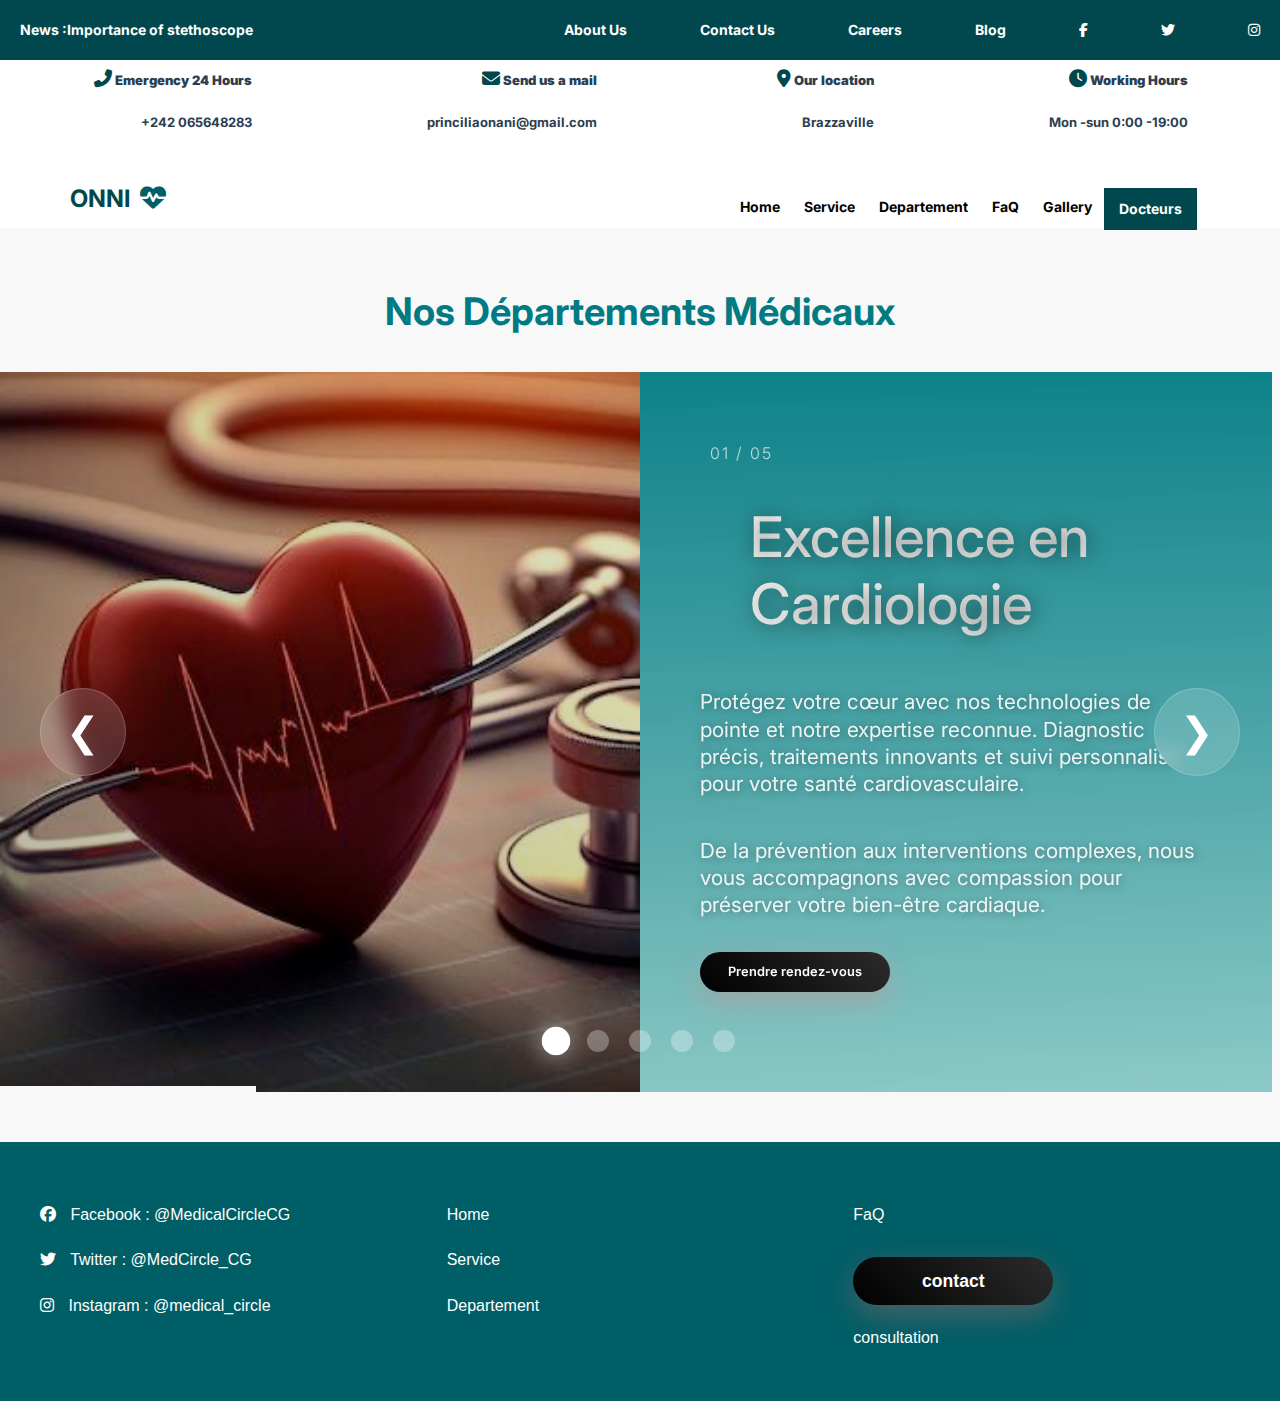
<file: departement.html>
<!DOCTYPE html>
<html lang="en">

<head>
    <meta charset="UTF-8">
    <meta name="viewport" content="width=device-width, initial-scale=1.0">
    <title>Onni-Santét</title>
    <link rel="stylesheet" href="style.css">
    <link rel="stylesheet" href="https://cdnjs.cloudflare.com/ajax/libs/font-awesome/6.5.0/css/all.min.css">
    <link
        href="https://fonts.googleapis.com/css2?family=Inter:wght@400;600&family=Playfair+Display:wght@500;700&display=swap"
        rel="stylesheet">

    <style>
        /* departement */

        @media (max-width: 576px) {
    .slide-content-section {
        overflow: visible;
    }
}
@media (max-width: 576px) {
    .cta-button {
        display: inline-block;
        width: 100%;
        max-width: 250px;
        margin: 20px auto 0;
        font-size: 1rem;
        padding: 12px 20px;
        text-align: center;
    }
}




        .departement-container h2 {
            color: #007b83;
            font-size: 38px;
            margin-bottom: 20px;
            text-align: center;
            font-weight: bold;
            background-color: #f8f8f8;
            margin-top: 5px;
            padding: 40px;

        }

       

        .slideshow-container {
            margin-top: -30px;
        }


        /* partie departement slide*/


        .slideshow-container {
            position: relative;
            width: 100vw;
            height: 80vh;
            overflow: hidden;
        }

        .slide {
            position: absolute;
            width: 100%;
            height: 100%;
            display: flex;
            flex-direction: row;
            align-items: center;
            color: white;
            opacity: 0;
            transform: translateX(100%);
            transition: all 0.8s cubic-bezier(0.4, 0, 0.2, 1);
            overflow: hidden;
        }

        .slide.active {
            opacity: 1;
            transform: translateX(0);
        }

        .slide.prev {
            transform: translateX(-100%);
        }

        /* Section image - prend 60% de la largeur */
        .slide-image-section {
            flex: 0 0 50%;
            height: 100%;
            position: relative;
            overflow: hidden;
        }

        .slide-image {
            width: 100%;
            height: 100%;
            object-fit: cover;
            transition: transform 0.8s ease;
        }

        .slide.active .slide-image {
            transform: scale(1.05);
        }

        .image-overlay {
            position: absolute;
            top: 0;
            left: 0;
            width: 100%;
            height: 100%;
            background: linear-gradient(45deg, rgba(0, 0, 0, 0.3) 0%, rgba(0, 0, 0, 0.1) 100%);
        }

        /* Section contenu - prend 40% de la largeur */
        .slide-content-section {
            flex: 0 0 40%;
            height: 100%;
            display: flex;
            flex-direction: column;
            justify-content: center;
            padding: 80px 60px;
            background: linear-gradient(135deg, rgba(0, 0, 0, 0.8) 0%, rgba(0, 0, 0, 0.6) 100%);
            backdrop-filter: blur(10px);
            position: relative;
        }

        .content-wrapper {
            z-index: 2;
        }

        .slide-number {
            font-size: 1rem;
            color: rgba(255, 255, 255, 0.7);
            margin-bottom: 20px;
            font-weight: 300;
            letter-spacing: 2px;
            animation: slideInRight 1s ease-out 0.2s both;
        }

        .slide h1 {
            font-size: 3.5rem;
            margin-bottom: 50px;
            font-weight: 500;
            text-shadow: 2px 2px 20px rgba(0, 0, 0, 0.5);
            animation: slideInRight 1s ease-out 0.4s both;
            line-height: 1.2;
            background: linear-gradient(45deg, #fff, #e0e0e0);
            -webkit-background-clip: text;
            -webkit-text-fill-color: transparent;
            background-clip: text;
        }

        .slide h2 {
            font-size: 2.8rem;
            margin-bottom: 25px;
            font-weight: 600;
            text-shadow: 2px 2px 15px rgba(0, 0, 0, 0.4);
            animation: slideInRight 1s ease-out 0.4s both;
            line-height: 1;
            background: linear-gradient(45deg, #fff, #e0e0e0);
            -webkit-background-clip: text;
            -webkit-text-fill-color: transparent;
            background-clip: text;
        }

        .slide p {
            font-size: 1.3rem;
            line-height: 1.3;
            text-shadow: 1px 1px 10px rgba(0, 0, 0, 0.4);
            animation: slideInRight 1s ease-out 0.6s both;
            margin-bottom: 40px;
            color: rgba(255, 255, 255, 0.9);
        }

        .cta-button {
            display: inline-block;
            padding: 15px 35px;
            background: linear-gradient(45deg, #000000, #2c2c2c);
            color: white;
            text-decoration: none;
            border-radius: 50px;
            font-weight: 600;
            font-size: 1.1rem;
            margin-top: 10px;
            box-shadow: 0 10px 30px rgba(255, 107, 107, 0.3);
            transition: all 0.3s ease;
            animation: slideInRight 1s ease-out 0.8s both;
        }

        .cta-button:hover {
            transform: translateY(-3px);
            box-shadow: 0 15px 40px rgba(255, 107, 107, 0.4);
        }

        /* Navigation */
        .nav-btn {
            position: absolute;
            top: 50%;
            transform: translateY(-50%);
            background: rgba(255, 255, 255, 0.15);
            border: none;
            color: white;
            font-size: 2.5rem;
            padding: 20px 25px;
            cursor: pointer;
            border-radius: 50%;
            backdrop-filter: blur(10px);
            transition: all 0.3s ease;
            z-index: 100;
            border: 1px solid rgba(255, 255, 255, 0.2);
        }

        .nav-btn:hover {
            background: rgba(255, 255, 255, 0.25);
            transform: translateY(-50%) scale(1.1);
        }

        .prev-btn {
            left: 40px;
        }

        .next-btn {
            right: 40px;
        }

        /* Indicateurs */
        .indicators {
            position: absolute;
            bottom: 40px;
            left: 50%;
            transform: translateX(-50%);
            display: flex;
            gap: 20px;
            z-index: 100;
        }

        .indicator {
            width: 18px;
            height: 18px;
            border-radius: 50%;
            background: rgba(255, 255, 255, 0.3);
            cursor: pointer;
            transition: all 0.4s ease;
            border: 2px solid transparent;
            position: relative;
        }

        .indicator.active {
            background: white;
            transform: scale(1.3);
            border-color: rgba(255, 255, 255, 0.5);
            box-shadow: 0 0 20px rgba(255, 255, 255, 0.6);
        }

        .indicator:hover {
            background: rgba(255, 255, 255, 0.7);
            transform: scale(1.2);
        }

        /* Backgrounds spéciaux pour chaque slide */
        .slide:nth-child(1) .slide-content-section::before {
            content: '';
            position: absolute;
            top: 0;
            left: 0;
            width: 100%;
            height: 100%;
            background: linear-gradient(#007b83, rgba(168, 237, 234, 0.8) 100%);
            z-index: 1;
        }

        .slide:nth-child(2) .slide-content-section::before {
            content: '';
            position: absolute;
            top: 0;
            left: 0;
            width: 100%;
            height: 100%;
            background: linear-gradient(#007b83, rgba(168, 237, 234, 0.8) 100%);
            z-index: 1;
        }

        .slide:nth-child(3) .slide-content-section::before {
            content: '';
            position: absolute;
            top: 0;
            left: 0;
            width: 100%;
            height: 100%;
            background: linear-gradient(#007b83, rgba(168, 237, 234, 0.8) 100%);
            z-index: 1;
        }

        .slide:nth-child(4) .slide-content-section::before {
            content: '';
            position: absolute;
            top: 0;
            left: 0;
            width: 100%;
            height: 100%;
            background: linear-gradient(#007b83, rgba(168, 237, 234, 0.8) 100%);
            z-index: 1;
        }

        .slide:nth-child(5) .slide-content-section::before {
            content: '';
            position: absolute;
            top: 0;
            left: 0;
            width: 100%;
            height: 100%;
            background: linear-gradient(#007b83, rgba(168, 237, 234, 0.8) 100%);
            z-index: 1;
        }

        /* Animations */
        @keyframes slideInRight {
            from {
                opacity: 0;
                transform: translateX(80px);
            }

            to {
                opacity: 1;
                transform: translateX(0);
            }
        }

        /* Progress bar */
        .progress-bar {
            position: absolute;
            bottom: 0;
            left: 0;
            height: 6px;
            background-color: #f8f8f8;
            transition: width 0.5s ease;
            z-index: 100;
        }

        /* Responsive */
        @media (max-width: 1024px) {
            .slide-image-section {
                flex: 0 0 50%;
            }

            .slide-content-section {
                flex: 0 0 50%;
                padding: 60px 40px;
            }

            .slide h1 {
                font-size: 2.5rem;
                margin-left: 5px;
            }

            .slide h2 {
                font-size: 2.2rem;
            }

            .slide p {
                font-size: 2.1rem;
                margin-left: 15px;
            }
             .cta-button {
        display: inline-block;
        width: 50%;
        max-width: 250px;
        margin: 20px auto 0;
        font-size: 0.8rem;
        padding: 12px 20px;
        text-align: center;
        margin-top: -7px;
    }
        }

        @media (max-width: 768px) {
            .slide {
                flex-direction: column;
            }

            .slide-image-section {
                flex: 0 0 45%;
            }

            .slide-content-section {
                flex: 0 0 55%;
                padding: 40px 30px;
            }

            .slide h1 {
                font-size: 1.5rem;
                margin-left: 10px;
                margin-bottom: 20px;
                margin-top: -10px;
            }

            .slide h2 {
                font-size: 1.8rem;
            }

            .slide p {
                font-size: 0.7rem;
                 margin-left: 10px;
                 margin-bottom: 20px;
                 margin-top:-10px ;
            }

            .nav-btn {
                font-size: 2rem;
                padding: 15px 20px;
            }

            .prev-btn {
                left: 20px;
            }

            .next-btn {
                right: 20px;
            }
        }

        .departement-container section {
            margin-top: -80px;

        }

        .cta-button {
        display: inline-block;
        width: 50%;
        max-width: 150px;
        margin: 20px auto 0;
        font-size: 0.8rem;
        padding: 10px 20px;
        text-align: center;
        margin-top: -7px;
    }
    .slide-number{
       top: 300px;
       margin-left: 10px;
        
    }


     @media (max-width: 390px) {
            .slide {
                flex-direction: column;
            }

            .slide-image-section {
                flex: 0 0 45%;
            }

            .slide-content-section {
                flex: 0 0 55%;
                padding: 40px 30px;
            }

            .slide h1 {
                font-size: 1.5rem;
                margin-left: 10px;
                margin-bottom: 20px;
                margin-top: -10px;
            }

            .slide h2 {
                font-size: 1.8rem;
            }

            .slide p {
                font-size: 0.92rem;
                 margin-left: 10px;
                 margin-bottom: 20px;
                 margin-top:-10px ;
            }

            .nav-btn {
                font-size: 2rem;
                padding: 15px 20px;
            }

            .prev-btn {
                left: 20px;
            }

            .next-btn {
                right: 20px;
            }
        }

        .departement-container section {
            margin-top: -80px;

        }

        .cta-button {
        display: inline-block;
        width: 50%;
        max-width: 150px;
        margin: 20px auto 0;
        font-size: 0.8rem;
        padding: 10px 20px;
        text-align: center;
        margin-top: -7px;
    }
    .slide-number{
     margin-top: -30px;
       margin-left: 10px;
        
    }
    </style>
</head>

<body>


    <div class="top-bar">
        <p>News :Importance of stethoscope</p>
        <div class="top-links">
            <a href="#">About Us</a>
            <a href="#"> Contact Us</a>
            <a href="#"></i> Careers</a>
            <a href="#"></i> Blog</a>
            <a href="https://www.facebook.com/"><i class="fab fa-facebook-f"></i></a>
            <a href="https://twitter.com/"><i class="fab fa-twitter"></i></a>
            <a href="https://www.instagram.com/"><i class="fab fa-instagram"></i></a>
        </div>
    </div>

    <header class="header">
        <!-- Contact info section (en haut) -->
        <div class="contact-info">
            <div><strong><i class="fas fa-phone-alt"></i> Emergency 24 Hours</strong><br><br>+242 065648283</div>
            <div><strong><i class="fas fa-envelope"></i> Send us a mail</strong><br><br>princiliaonani@gmail.com</div>
            <div><strong><i class="fas fa-map-marker-alt"></i> Our location</strong><br><br>Brazzaville</div>
            <div><strong><i class="fas fa-clock"></i> Working Hours</strong><br><br>Mon -sun 0:00 -19:00</div>
        </div>

        <!-- Logo section (en bas) -->
        <!-- Conteneur général du header -->
        <div class="header-container">
            <!-- Logo section (en bas) -->
            <div class="logo">
                 <h1>ONNI <span> <i class="fas fa-heartbeat"></i></span></h1><br>

            </div>

           
            <nav class="menu">
                <button class="menu-toggle" aria-label="Open Menu">
                    <i class="fas fa-bars"></i>
                </button>
                <ul class="but">
                    <li><a href="index.html" id="home">Home</a></li>
                    <li><a href="service.html">Service</a></li>
                    <li><a href="departement.html">Departement</a></li>
                    <li><a href="faq.html">FaQ</a></li>
                    <li><a href="gallery.html">Gallery</a></li>
                    <li><a href="docteur.html" class="btn">Docteurs</a></li>
                </ul>
            </nav>
        </div>
    </header>



    </section>
    </head>

    <body>
        <section id="departement">

            <div class="departement-container">
                <h2>Nos Départements Médicaux</h2>

                <div class="slideshow-container">
                    <!-- Slide 1: Cardiologie -->
                    <div class="slide active">
                        <div class="slide-image-section">
                            <img src="télécharger.jpeg" alt="Cardiologie - Soins cardiaques avancés" class="slide-image">
                            <div class="image-overlay"></div>
                        </div>
                        <div class="slide-content-section">
                            <div class="content-wrapper">
                                <div class="slide-number">01 / 05</div>
                                <h1>Excellence en Cardiologie</h1>
                                <p>Protégez votre cœur avec nos technologies de pointe et notre expertise reconnue.
                                    Diagnostic précis, traitements innovants et suivi personnalisé pour votre santé
                                    cardiovasculaire.</p>
                                <p>De la prévention aux interventions complexes, nous vous accompagnons avec
                                    compassion pour préserver votre bien-être cardiaque.</p>
                                <a href="contact.html" class="cta-button">Prendre rendez-vous</a>
                            </div>
                        </div>
                    </div>

                    <!-- Slide 2: Pédiatrie -->
                    <div class="slide">
                        <div class="slide-image-section">
                            <img src="bb.jpg" alt="Pédiatrie - Soins pour enfants" class="slide-image">
                            <div class="image-overlay"></div>
                        </div>
                        <div class="slide-content-section">
                            <div class="content-wrapper">
                                <div class="slide-number">02 / 05</div>
                                <h1>Pédiatrie Bienveillante</h1>
                                <p>Offrez à vos enfants les meilleurs soins dans un environnement chaleureux et
                                    sécurisé. Nos pédiatres expérimentés accompagnent la croissance et le
                                    développement
                                    de votre enfant.</p>
                                <p>Consultations préventives, vaccinations, urgences pédiatriques nous prenons
                                    soin d nos petits patients avec  expertise médicale .</p>
                                <a href="contact.html" class="cta-button">Consulter un pédiatre</a>
                            </div>
                        </div>
                    </div>

                    <!-- Slide 3: Gynécologie -->
                    <div class="slide">
                        <div class="slide-image-section">
                            <img src="patty-brito-Y-3Dt0us7e0-unsplash.jpg" alt="Gynécologie - Santé féminine"
                                class="slide-image">
                            <div class="image-overlay"></div>
                        </div>
                        <div class="slide-content-section">
                            <div class="content-wrapper">
                                <div class="slide-number">03 / 05</div>
                                <h1>Santé Féminine Moderne</h1>
                                <p>Prenez soin de votre santé intime avec nos spécialistes en gynécologie.
                                    Consultations
                                    confidentielles, dépistages préventifs et accompagnement personnalisé à chaque
                                    étape
                                    de votre vie.</p>
                                <p>Suivi de grossesse, contraception, ménopause - nous vous offrons une prise en
                                    charge
                                    complète dans le respect et la bienveillance.
                                </p>
                                <a href="contact.html" class="cta-button">Réserver consultation</a>
                            </div>
                        </div>
                    </div>

                    <!-- Slide 4: Neurologie -->
                    <div class="slide">
                        <div class="slide-image-section">
                            <img src="Brain.jpeg" alt="Neurologie - Soins neurologiques spécialisés"
                                class="slide-image">
                            <div class="image-overlay"></div>
                        </div>
                        <div class="slide-content-section">
                            <div class="content-wrapper">
                                <div class="slide-number">04 / 05</div>
                                <h1>Neurologie Avancée</h1>
                                <p>Explorez les mystères du cerveau avec nos neurologues experts. Diagnostic précis
                                    des
                                    troubles neurologiques, traitements innovants et rééducation spécialisée pour
                                    optimiser votre qualité de vie.</p>
                                <p>Migraines, épilepsie, sclérose en plaques, Parkinson - notre équipe
                                    multidisciplinaire vous propose des solutions thérapeutiques personnalisées .</p>
                                <a href="contact.html" class="cta-button">Consulter neurologue</a>
                            </div>
                        </div>
                    </div>

                    <!-- Slide 5: Dermatologie -->
                    <div class="slide">
                        <div class="slide-image-section">
                            <img src="b3.jpg" alt="Dermatologie - Soins de la peau" class="slide-image">
                            <div class="image-overlay"></div>
                        </div>
                        <div class="slide-content-section">
                            <div class="content-wrapper">
                                <div class="slide-number">05 / 05</div>
                                <h1>Dermatologie Experte</h1>
                                <p>Révélez la beauté naturelle de votre peau avec nos dermatologues spécialisés.
                                    Traitements médicaux et esthétiques, dépistage du cancer cutané et soins
                                    personnalisés pour tous types de peau.</p>
                                <p>Acné, eczéma, psoriasis, vieillissement cutané - bénéficiez de nos protocoles
                                    innovants.
                                </p>
                                <a href="contact.html" class="cta-button">Prendre rendez-vous</a>
                            </div>
                        </div>
                    </div>

                    <!-- Navigation -->
                    <button class="nav-btn prev-btn" onclick="changeSlide(-1)">❮</button>
                    <button class="nav-btn next-btn" onclick="changeSlide(1)">❯</button>

                    <!-- Indicateurs -->
                    <div class="indicators">
                        <span class="indicator active" onclick="currentSlide(1)"></span>
                        <span class="indicator" onclick="currentSlide(2)"></span>
                        <span class="indicator" onclick="currentSlide(3)"></span>
                        <span class="indicator" onclick="currentSlide(4)"></span>
                        <span class="indicator" onclick="currentSlide(5)"></span>
                    </div>

                    <!-- Barre de progression -->
                    <div class="progress-bar" id="progressBar"></div>
                </div>

                <script>
                    let currentSlideIndex = 0;
                    const slides = document.querySelectorAll('.slide');
                    const indicators = document.querySelectorAll('.indicator');
                    const progressBar = document.getElementById('progressBar');
                    const totalSlides = slides.length;

                    // Auto-play
                    let autoPlayInterval;
                    const autoPlayDelay = 6000; // 6 secondes

                    function showSlide(index) {
                        // Gestion des limites
                        if (index >= totalSlides) currentSlideIndex = 0;
                        else if (index < 0) currentSlideIndex = totalSlides - 1;
                        else currentSlideIndex = index;

                        // Mise à jour des slides
                        slides.forEach((slide, i) => {
                            slide.classList.remove('active', 'prev');
                            if (i === currentSlideIndex) {
                                slide.classList.add('active');
                            } else if (i < currentSlideIndex) {
                                slide.classList.add('prev');
                            }
                        });

                        // Mise à jour des indicateurs
                        indicators.forEach((indicator, i) => {
                            indicator.classList.toggle('active', i === currentSlideIndex);
                        });

                        // Mise à jour de la barre de progression
                        const progressWidth = ((currentSlideIndex + 1) / totalSlides) * 100;
                        progressBar.style.width = progressWidth + '%';

                        // Redémarrer les animations
                        restartAnimations();
                    }

                    function changeSlide(direction) {
                        showSlide(currentSlideIndex + direction);
                        resetAutoPlay();
                    }

                    function currentSlide(index) {
                        showSlide(index - 1);
                        resetAutoPlay();
                    }

                    function restartAnimations() {
                        const activeSlide = slides[currentSlideIndex];
                        const animatedElements = activeSlide.querySelectorAll('.slide-number, h1, h2, p, .cta-button');

                        animatedElements.forEach(element => {
                            element.style.animation = 'none';
                            element.offsetHeight; // Force reflow
                            element.style.animation = null;
                        });
                    }

                    function startAutoPlay() {
                        autoPlayInterval = setInterval(() => {
                            changeSlide(1);
                        }, autoPlayDelay);
                    }

                    function stopAutoPlay() {
                        clearInterval(autoPlayInterval);
                    }

                    function resetAutoPlay() {
                        stopAutoPlay();
                        startAutoPlay();
                    }

                    // Contrôles clavier
                    document.addEventListener('keydown', (e) => {
                        if (e.key === 'ArrowLeft') changeSlide(-1);
                        else if (e.key === 'ArrowRight') changeSlide(1);
                        else if (e.key >= '1' && e.key <= '5') {
                            currentSlide(parseInt(e.key));
                        }
                    });

                    // Gestion tactile pour mobile
                    let touchStartX = 0;
                    let touchEndX = 0;

                    document.addEventListener('touchstart', (e) => {
                        touchStartX = e.changedTouches[0].screenX;
                    });

                    document.addEventListener('touchend', (e) => {
                        touchEndX = e.changedTouches[0].screenX;
                        handleSwipe();
                    });

                    function handleSwipe() {
                        const swipeThreshold = 50;
                        if (touchEndX < touchStartX - swipeThreshold) {
                            changeSlide(1); // Swipe gauche = slide suivant
                        }
                        if (touchEndX > touchStartX + swipeThreshold) {
                            changeSlide(-1); // Swipe droite = slide précédent
                        }
                    }

                    // Pause auto-play au survol
                    const container = document.querySelector('.slideshow-container');
                    container.addEventListener('mouseenter', stopAutoPlay);
                    container.addEventListener('mouseleave', startAutoPlay);

                    // Initialisation
                    showSlide(0);
                    startAutoPlay();
                </script>




        </section>


        <section class="foot">
            <footer>
                <div class="foot-cent">
                    <div class="icon">

                        <ul>
                            <li> <a href="https://www.facebook.com/"><i class="fab fa-facebook"></i> Facebook :
                                    @MedicalCircleCG</a></li>
                            <li><a href="https://twitter.com/"></a><i class="fab fa-twitter"></i> Twitter :
                                @MedCircle_CG</a></li>
                            <li><a href="https://www.instagram.com/"></a><i class="fab fa-instagram"></i> Instagram
                                :
                                @medical_circle</a></li>
                        </ul>
                    </div>
                    <div class="nv">
                        <ul>
                            <li><a href="#home">Home</a></li>
                            <li><a href="#services">Service</a></li>
                            <li><a href="#departement">Departement</a></li>

                        </ul>

                    </div>

                    <div class="nv1">
                        <li><a href="#faq">FaQ</a></li>
                        <a href="contact.html" class="cta-button">contact</a>
                        <li><a href="#">consultation</a></li>

                    </div>

                </div>
            </footer>
        </section>
        <script>
    const menuToggle = document.querySelector('.menu-toggle');
    const menuList = document.querySelector('.menu ul');

    menuToggle.addEventListener('click', () => {
        menuList.classList.toggle('show');
    });
</script>




    </body>

</html>
</file>
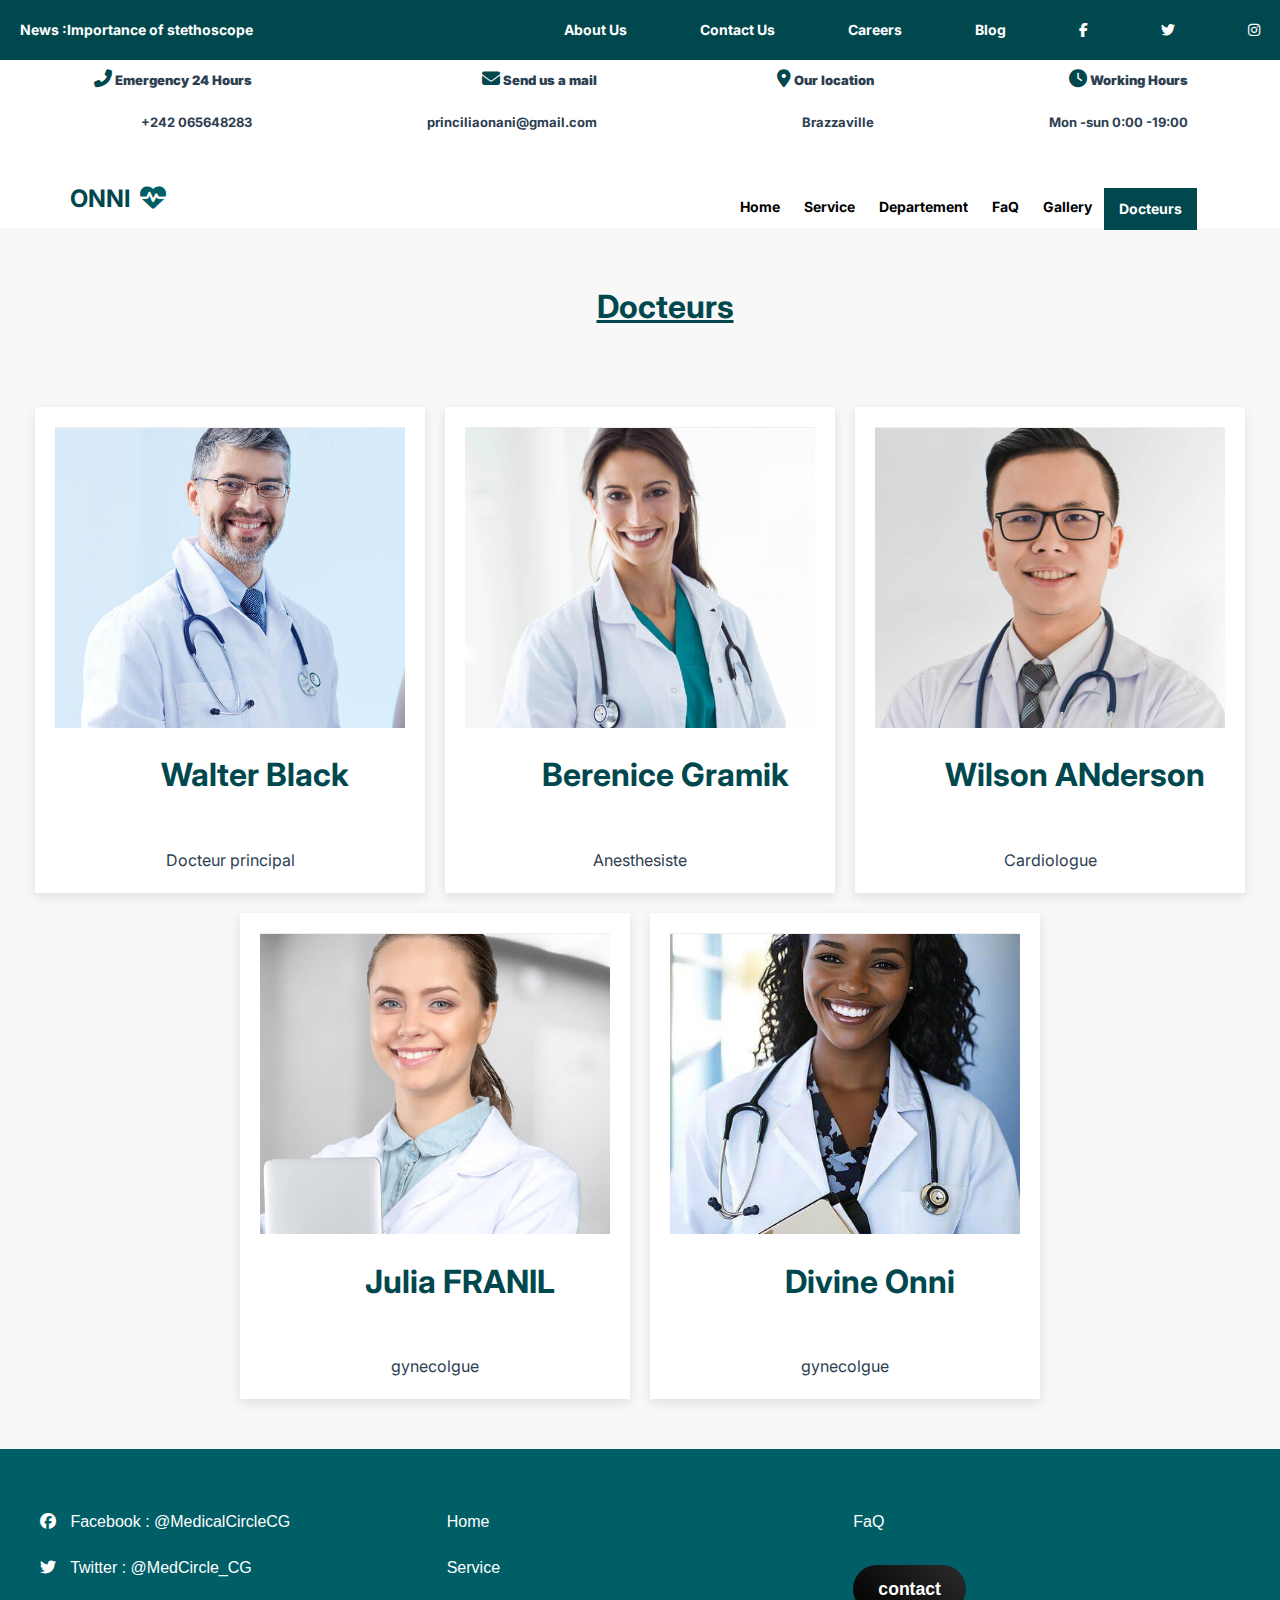
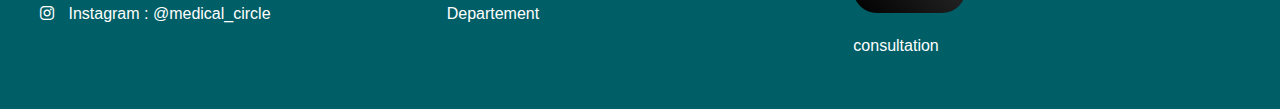
<file: docteur.html>
<!DOCTYPE html>
<html lang="en">

<head>
    <meta charset="UTF-8">
    <meta name="viewport" content="width=device-width, initial-scale=1.0">
    <title>Document</title>
    <link rel="stylesheet" href="style.css">
    <link rel="stylesheet" href="https://cdnjs.cloudflare.com/ajax/libs/font-awesome/6.5.0/css/all.min.css">
    <link
        href="https://fonts.googleapis.com/css2?family=Inter:wght@400;600&family=Playfair+Display:wght@500;700&display=swap"
        rel="stylesheet">

    <style>
        
    </style>
</head>

<body>

    <div class="top-bar">
        <p>News :Importance of stethoscope</p>
        <div class="top-links">
            <a href="#">About Us</a>
            <a href="#"> Contact Us</a>
            <a href="#"></i> Careers</a>
            <a href="#"></i> Blog</a>
            <a href="https://www.facebook.com/"><i class="fab fa-facebook-f"></i></a>
            <a href="https://twitter.com/"><i class="fab fa-twitter"></i></a>
            <a href="https://www.instagram.com/"><i class="fab fa-instagram"></i></a>
        </div>
    </div>

    <header class="header">
        <!-- Contact info section (en haut) -->
        <div class="contact-info">
            <div><strong><i class="fas fa-phone-alt"></i> Emergency 24 Hours</strong><br><br>+242 065648283</div>
            <div><strong><i class="fas fa-envelope"></i> Send us a mail</strong><br><br>princiliaonani@gmail.com</div>
            <div><strong><i class="fas fa-map-marker-alt"></i> Our location</strong><br><br>Brazzaville</div>
            <div><strong><i class="fas fa-clock"></i> Working Hours</strong><br><br>Mon -sun 0:00 -19:00</div>
        </div>

        <!-- Logo section (en bas) -->
        <!-- Conteneur général du header -->
        <div class="header-container">
            <!-- Logo section (en bas) -->
            <div class="logo">
                 <h1>ONNI <span> <i class="fas fa-heartbeat"></i></span></h1><br>

            </div>

            
            <nav class="menu">
                <button class="menu-toggle" aria-label="Open Menu">
                    <i class="fas fa-bars"></i>
                </button>
                <ul class="but">
                    <li><a href="index.html" id="home">Home</a></li>
                    <li><a href="service.html">Service</a></li>
                    <li><a href="departement.html">Departement</a></li>
                    <li><a href="faq.html">FaQ</a></li>
                    <li><a href="gallery.html">Gallery</a></li>
                    <li><a href="docteur.html" class="btn">Docteurs</a></li>
                </ul>
            </nav>
        </div>
    </header>
     <section id="docteurs">
                <div class="container-doc">
                    <div class="text-doc">
                        <h1>Docteurs</h1>
                    </div>


                    <div class="docteurs">

                        <div class="card">

                            <img src="doctors-1.jpg" alt="">
                            <h1>Walter Black</h1><br>
                            Docteur principal
                        </div>
                        <div class="card">

                            <img src="doctors-2.jpg" alt="">
                            <h1>Berenice Gramik</h1><br>
                            Anesthesiste
                        </div>
                        <div class="card">

                            <img src="doctors-3.jpg" alt="">
                            <h1>Wilson ANderson</h1><br>
                            Cardiologue
                        </div>
                        <div class="card">

                            <img src="doctors-4.jpg" alt="">
                            <h1>Julia FRANIL</h1><br>
                            gynecolgue
                        </div>

                         <div class="card">

                            <img src="faq.jpg" alt="">
                            <h1>Divine Onni</h1><br>
                            gynecolgue
                        </div>


                    </div>
                </div>

            </section>





           
    <section class="foot">
        <footer>
            <div class="foot-cent">
                <div class="icon">

                    <ul>
                        <li> <a href="https://www.facebook.com/"><i class="fab fa-facebook"></i> Facebook :
                                @MedicalCircleCG</a></li>
                        <li><a href="https://twitter.com/"></a><i class="fab fa-twitter"></i> Twitter :
                            @MedCircle_CG</a></li>
                        <li><a href="https://www.instagram.com/"></a><i class="fab fa-instagram"></i> Instagram
                            :
                            @medical_circle</a></li>
                    </ul>
                </div>
                <div class="nv">
                    <ul>
                        <li><a href="#home">Home</a></li>
                        <li><a href="#services">Service</a></li>
                        <li><a href="#departement">Departement</a></li>

                    </ul>

                </div>

                <div class="nv1">
                    <li><a href="#faq">FaQ</a></li>
                    <a href="contact.html" class="cta-button">contact</a>
                    <li><a href="#">consultation</a></li>

                </div>

            </div>
        </footer>
    </section>
    <script>
    const menuToggle = document.querySelector('.menu-toggle');
    const menuList = document.querySelector('.menu ul');

    menuToggle.addEventListener('click', () => {
        menuList.classList.toggle('show');
    });
</script>




</body>

</html>
</file>
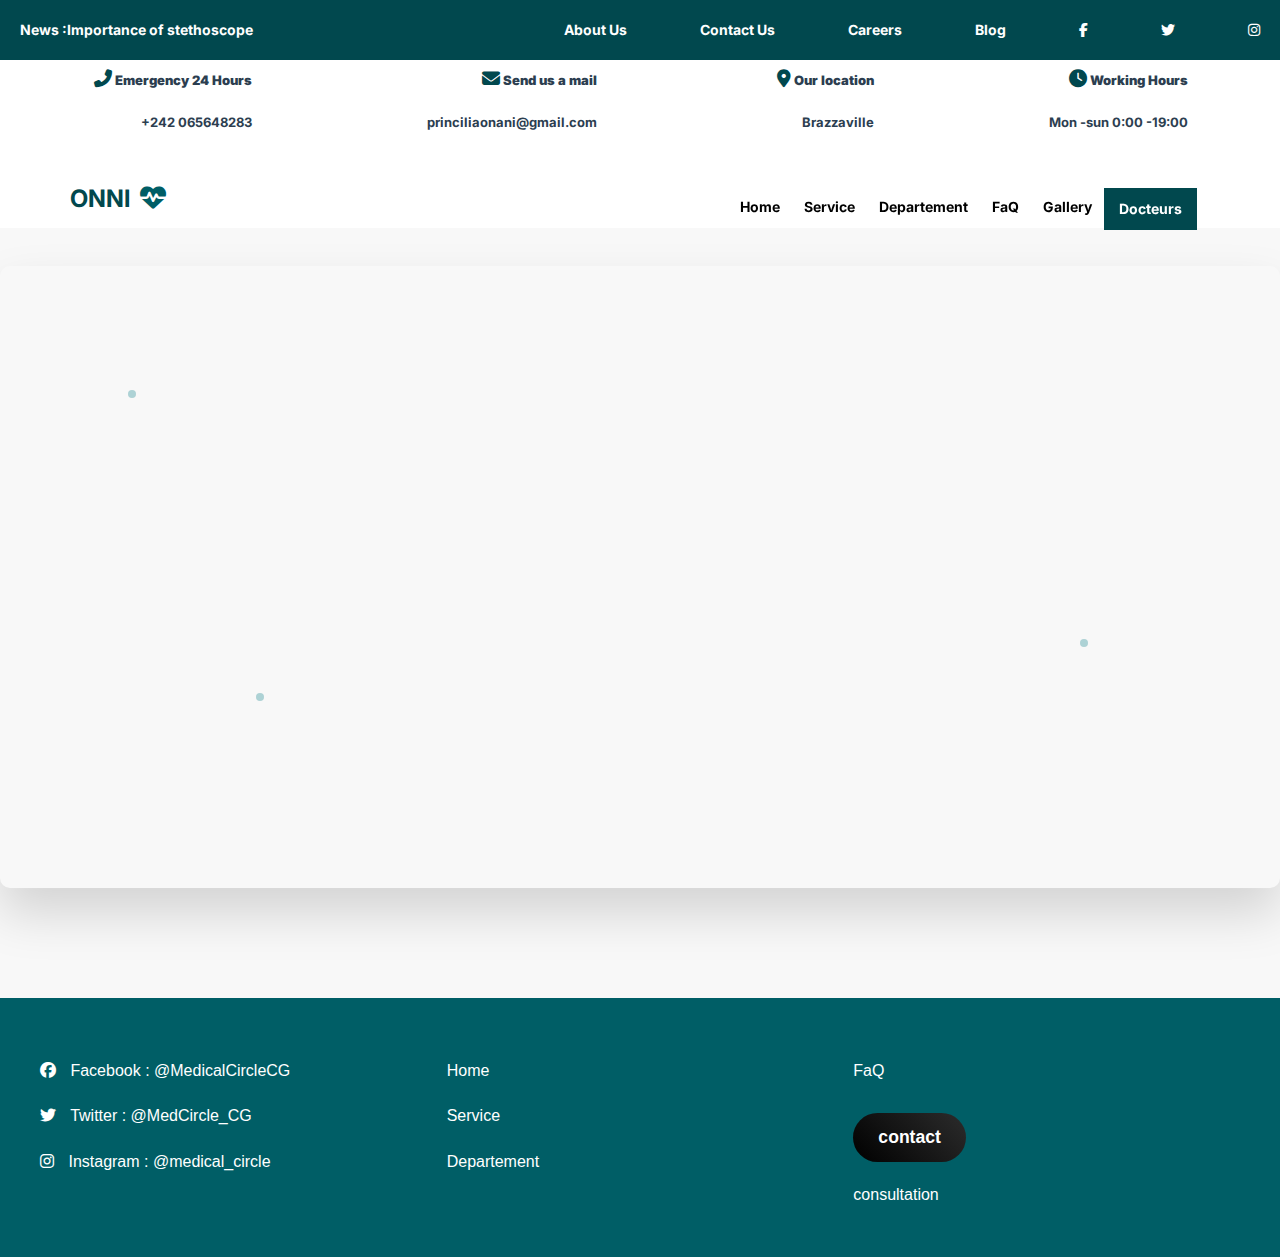
<file: faq.html>
<!DOCTYPE html>
<html lang="en">

<head>
    <meta charset="UTF-8">
    <meta name="viewport" content="width=device-width, initial-scale=1.0">
    <title>Document</title>
    <link rel="stylesheet" href="style.css">
    <link rel="stylesheet" href="https://cdnjs.cloudflare.com/ajax/libs/font-awesome/6.5.0/css/all.min.css">
    <link
        href="https://fonts.googleapis.com/css2?family=Inter:wght@400;600&family=Playfair+Display:wght@500;700&display=swap"
        rel="stylesheet">

    <style>
        #faq {
            max-width: 1400px;
            margin: 0 auto;
            padding: 60px 0;

        }

        .faq-container {

            display: grid;
            grid-template-columns: 1fr 1fr;

            align-items: start;
            margin-top: -30px;

            backdrop-filter: blur(20px);
            border-radius: 10px;
            padding: 60px;
            box-shadow:
                0 25px 50px rgba(0, 0, 0, 0.15),
                0 0 0 1px rgba(255, 255, 255, 0.05);
            position: relative;
            overflow: hidden;

        }

        .faq-container::before {
            content: '';
            position: absolute;
            top: 0;
            left: 0;
            right: 0;
            height: 4px;

            background-size: 200% 100%;

        }



        .faq-text h2 {
            color: #007b83;
            font-size: clamp(28px, 4vw, 36px);
            font-weight: 700;
            margin-bottom: 24px;
            position: relative;
            opacity: 0;
            transform: translateY(30px);
            animation: slideInFade 0.8s ease-out forwards;
        }

        .faq-text h2::after {
            content: '';
            position: absolute;
            bottom: -8px;
            left: 0;
            width: 60px;
            height: 3px;
            background: linear-gradient(90deg, #007b83, #00a8b5);
            border-radius: 2px;
        }

        .faq-description {
            font-size: 18px;
            line-height: 1.7;
            margin-bottom: 40px;
            color: #555;
            opacity: 0;
            transform: translateY(20px);
            animation: slideInFade 0.8s ease-out 0.2s forwards;
        }

        .faq-items {
            display: flex;
            flex-direction: column;
            gap: 16px;
        }

        .faq-item {
            background: #fff;
            border-radius: 16px;
            box-shadow: 0 4px 20px rgba(0, 0, 0, 0.08);
            border: 1px solid rgba(0, 123, 131, 0.1);
            overflow: hidden;
            transition: all 0.3s cubic-bezier(0.4, 0, 0.2, 1);
            opacity: 0;
            transform: translateX(-30px);
            animation: slideInLeft 0.6s ease-out forwards;
        }

        .faq-item:nth-child(1) {
            animation-delay: 0.4s;
        }

        .faq-item:nth-child(2) {
            animation-delay: 0.6s;
        }

        .faq-item:nth-child(3) {
            animation-delay: 0.8s;
        }

        .faq-item:hover {
            transform: translateY(-4px);
            box-shadow: 0 12px 40px rgba(0, 123, 131, 0.15);
            border-color: rgba(0, 123, 131, 0.3);
        }

        .faq-question {
            padding: 24px;
            cursor: pointer;
            display: flex;
            justify-content: space-between;
            align-items: center;
            font-weight: 600;
            color: #333;
            font-size: 16px;
            transition: all 0.3s ease;
            position: relative;
        }

        .faq-question::before {
            content: '';
            position: absolute;
            left: 0;
            top: 0;
            bottom: 0;
            width: 4px;
            background: linear-gradient(180deg, #007b83, #00a8b5);
            transform: scaleY(0);
            transition: transform 0.3s ease;
        }

        .faq-item.active .faq-question::before,
        .faq-question:hover::before {
            transform: scaleY(1);
        }

        .faq-question:hover {
            color: #007b83;
            padding-left: 32px;
        }

        .faq-icon {
            width: 24px;
            height: 24px;
            border-radius: 50%;
            background: linear-gradient(135deg, #007b83, #00a8b5);
            display: flex;
            align-items: center;
            justify-content: center;
            color: white;
            font-size: 14px;
            font-weight: bold;
            transition: all 0.3s cubic-bezier(0.68, -0.55, 0.265, 1.55);
            flex-shrink: 0;
        }

        .faq-item.active .faq-icon {
            transform: rotate(45deg);
            background: linear-gradient(135deg, #00a8b5, #007b83);
        }

        .faq-answer {
            max-height: 0;
            overflow: hidden;
            transition: all 0.4s cubic-bezier(0.4, 0, 0.2, 1);
            opacity: 0;
        }

        .faq-item.active .faq-answer {
            max-height: 200px;
            opacity: 1;
        }

        .faq-answer-content {
            padding: 0 24px 24px 24px;
            color: #666;
            line-height: 1.6;
            font-size: 15px;
            transform: translateY(-10px);
            transition: transform 0.3s ease 0.1s;
        }

        .faq-item.active .faq-answer-content {
            transform: translateY(0);
        }

        .faq-image {
            display: flex;
            justify-content: center;
            align-items: center;
            position: relative;
        }

        .faq-image img {
            max-width: 100%;
            height: 400px;
            border-radius: 20px;
            box-shadow: 0 20px 60px rgba(0, 0, 0, 0.2);
            transition: all 0.3s ease;
            opacity: 0;
            transform: scale(0.9) rotateY(15deg);
            animation: imageReveal 1s ease-out 1s forwards;
        }

        .faq-image img:hover {
            transform: scale(1.05) rotateY(0deg);
            box-shadow: 0 30px 80px rgba(0, 0, 0, 0.3);
        }

        .floating-elements {
            position: absolute;
            top: 0;
            left: 0;
            right: 0;
            bottom: 0;
            pointer-events: none;
            overflow: hidden;
        }

        .floating-dot {
            position: absolute;
            width: 8px;
            height: 8px;
            background: rgba(0, 123, 131, 0.3);
            border-radius: 50%;
            animation: float 4s ease-in-out infinite;
        }

        .floating-dot:nth-child(1) {
            top: 20%;
            left: 10%;
            animation-delay: 0s;
        }

        .floating-dot:nth-child(2) {
            top: 60%;
            right: 15%;
            animation-delay: 1s;
        }

        .floating-dot:nth-child(3) {
            bottom: 30%;
            left: 20%;
            animation-delay: 2s;
        }

        @keyframes float {

            0%,
            100% {
                transform: translateY(0) rotate(0deg);
            }

            50% {
                transform: translateY(-20px) rotate(180deg);
            }
        }

        @keyframes slideInFade {
            to {
                opacity: 1;
                transform: translateY(0);
            }
        }

        @keyframes slideInLeft {
            to {
                opacity: 1;
                transform: translateX(0);
            }
        }

        @keyframes imageReveal {
            to {
                opacity: 1;
                transform: scale(1) rotateY(0deg);
            }
        }

        /* Responsive Design */
        @media (max-width: 768px) {
            .faq-container {
                grid-template-columns: 1fr;
                gap: 40px;
                padding: 40px 30px;
            }

            .faq-text h2 {
                text-align: center;
            }

            .faq-question {
                padding: 20px;
                font-size: 15px;
            }

            .faq-image {
                order: -1;
            }
        }

        @media (max-width: 480px) {
            body {
                padding: 10px;
            }

            .faq-container {
                padding: 30px 20px;
            }

            .faq-question {
                padding: 16px;
            }
        }
    </style>

<body>

    <div class="top-bar">
        <p>News :Importance of stethoscope</p>
        <div class="top-links">
            <a href="#">About Us</a>
            <a href="#"> Contact Us</a>
            <a href="#"></i> Careers</a>
            <a href="#"></i> Blog</a>
            <a href="https://www.facebook.com/"><i class="fab fa-facebook-f"></i></a>
            <a href="https://twitter.com/"><i class="fab fa-twitter"></i></a>
            <a href="https://www.instagram.com/"><i class="fab fa-instagram"></i></a>
        </div>
    </div>

    <header class="header">
        <!-- Contact info section (en haut) -->
        <div class="contact-info">
            <div><strong><i class="fas fa-phone-alt"></i> Emergency 24 Hours</strong><br><br>+242 065648283</div>
            <div><strong><i class="fas fa-envelope"></i> Send us a mail</strong><br><br>princiliaonani@gmail.com</div>
            <div><strong><i class="fas fa-map-marker-alt"></i> Our location</strong><br><br>Brazzaville</div>
            <div><strong><i class="fas fa-clock"></i> Working Hours</strong><br><br>Mon -sun 0:00 -19:00</div>
        </div>

        <!-- Logo section (en bas) -->
        <!-- Conteneur général du header -->
        <div class="header-container">
            <!-- Logo section (en bas) -->
            <div class="logo">
                <h1>ONNI <span> <i class="fas fa-heartbeat"></i></span></h1><br>

            </div>

            
            <nav class="menu">
                <button class="menu-toggle" aria-label="Open Menu">
                    <i class="fas fa-bars"></i>
                </button>
                <ul class="but">
                    <li><a href="index.html" id="home">Home</a></li>
                    <li><a href="service.html">Service</a></li>
                    <li><a href="departement.html">Departement</a></li>
                    <li><a href="faq.html">FaQ</a></li>
                    <li><a href="gallery.html">Gallery</a></li>
                    <li><a href="docteur.html" class="btn">Docteurs</a></li>
                </ul>
            </nav>
        </div>
    </header>



    <section id="faq">
        <div class="faq-container">
            <div class="floating-elements">
                <div class="floating-dot"></div>
                <div class="floating-dot"></div>
                <div class="floating-dot"></div>
            </div>

            <div class="faq-text">
                <h2 id="retour">Foire Aux Questions</h2>
                <p class="faq-description">
                    Vous avez des questions concernant nos services, nos consultations, ou nos modalités de
                    prise en charge ? Voici quelques réponses aux questions fréquemment posées par nos patients.
                </p>

                <div class="faq-items">
                    <div class="faq-item" data-faq="1">
                        <div class="faq-question">
                            <span>Comment prendre rendez-vous ?</span>
                            <div class="faq-icon">+</div>
                        </div>
                        <div class="faq-answer">
                            <div class="faq-answer-content">
                                Vous pouvez appeler notre secrétariat ou remplir le formulaire de contact en
                                ligne.
                                Notre équipe vous répondra dans les plus brefs délais pour confirmer votre
                                rendez-vous.
                            </div>
                        </div>
                    </div>

                    <div class="faq-item" data-faq="2">
                        <div class="faq-question">
                            <span>Quels sont les horaires d'ouverture ?</span>
                            <div class="faq-icon">+</div>
                        </div>
                        <div class="faq-answer">
                            <div class="faq-answer-content">
                                Nous sommes ouverts tous les jours de 7h00 à 19h00, y compris le week-end.
                                Ces horaires étendus nous permettent de répondre à vos besoins de soins.
                            </div>
                        </div>
                    </div>

                    <div class="faq-item" data-faq="3">
                        <div class="faq-question">
                            <span>Les urgences sont-elles prises en charge ?</span>
                            <div class="faq-icon">+</div>
                        </div>
                        <div class="faq-answer">
                            <div class="faq-answer-content">
                                Oui, un service d'urgence est disponible 24h/24. Notre équipe médicale est
                                toujours prête à intervenir pour les situations d'urgence.
                            </div>
                        </div>
                    </div>
                </div>
            </div>

            <div class="faq-image">
                <img src="pi.avif" alt="Illustration FAQ - Équipe médicale professionnelle">
            </div>
        </div>
    </section>

    <section class="foot">
        <footer>
            <div class="foot-cent">
                <div class="icon">

                    <ul>
                        <li> <a href="https://www.facebook.com/"><i class="fab fa-facebook"></i> Facebook :
                                @MedicalCircleCG</a></li>
                        <li><a href="https://twitter.com/"></a><i class="fab fa-twitter"></i> Twitter :
                            @MedCircle_CG</a></li>
                        <li><a href="https://www.instagram.com/"></a><i class="fab fa-instagram"></i> Instagram
                            :
                            @medical_circle</a></li>
                    </ul>
                </div>
                <div class="nv">
                    <ul>
                        <li><a href="#home">Home</a></li>
                        <li><a href="#services">Service</a></li>
                        <li><a href="#departement">Departement</a></li>

                    </ul>

                </div>

                <div class="nv1">
                    <li><a href="#faq">FaQ</a></li>
                    <a href="contact.html" class="cta-button">contact</a>
                    <li><a href="#">consultation</a></li>

                </div>

            </div>
        </footer>
    </section>
    <script>
    const menuToggle = document.querySelector('.menu-toggle');
    const menuList = document.querySelector('.menu ul');

    menuToggle.addEventListener('click', () => {
        menuList.classList.toggle('show');
    });
</script>




</body>

</html>
</file>
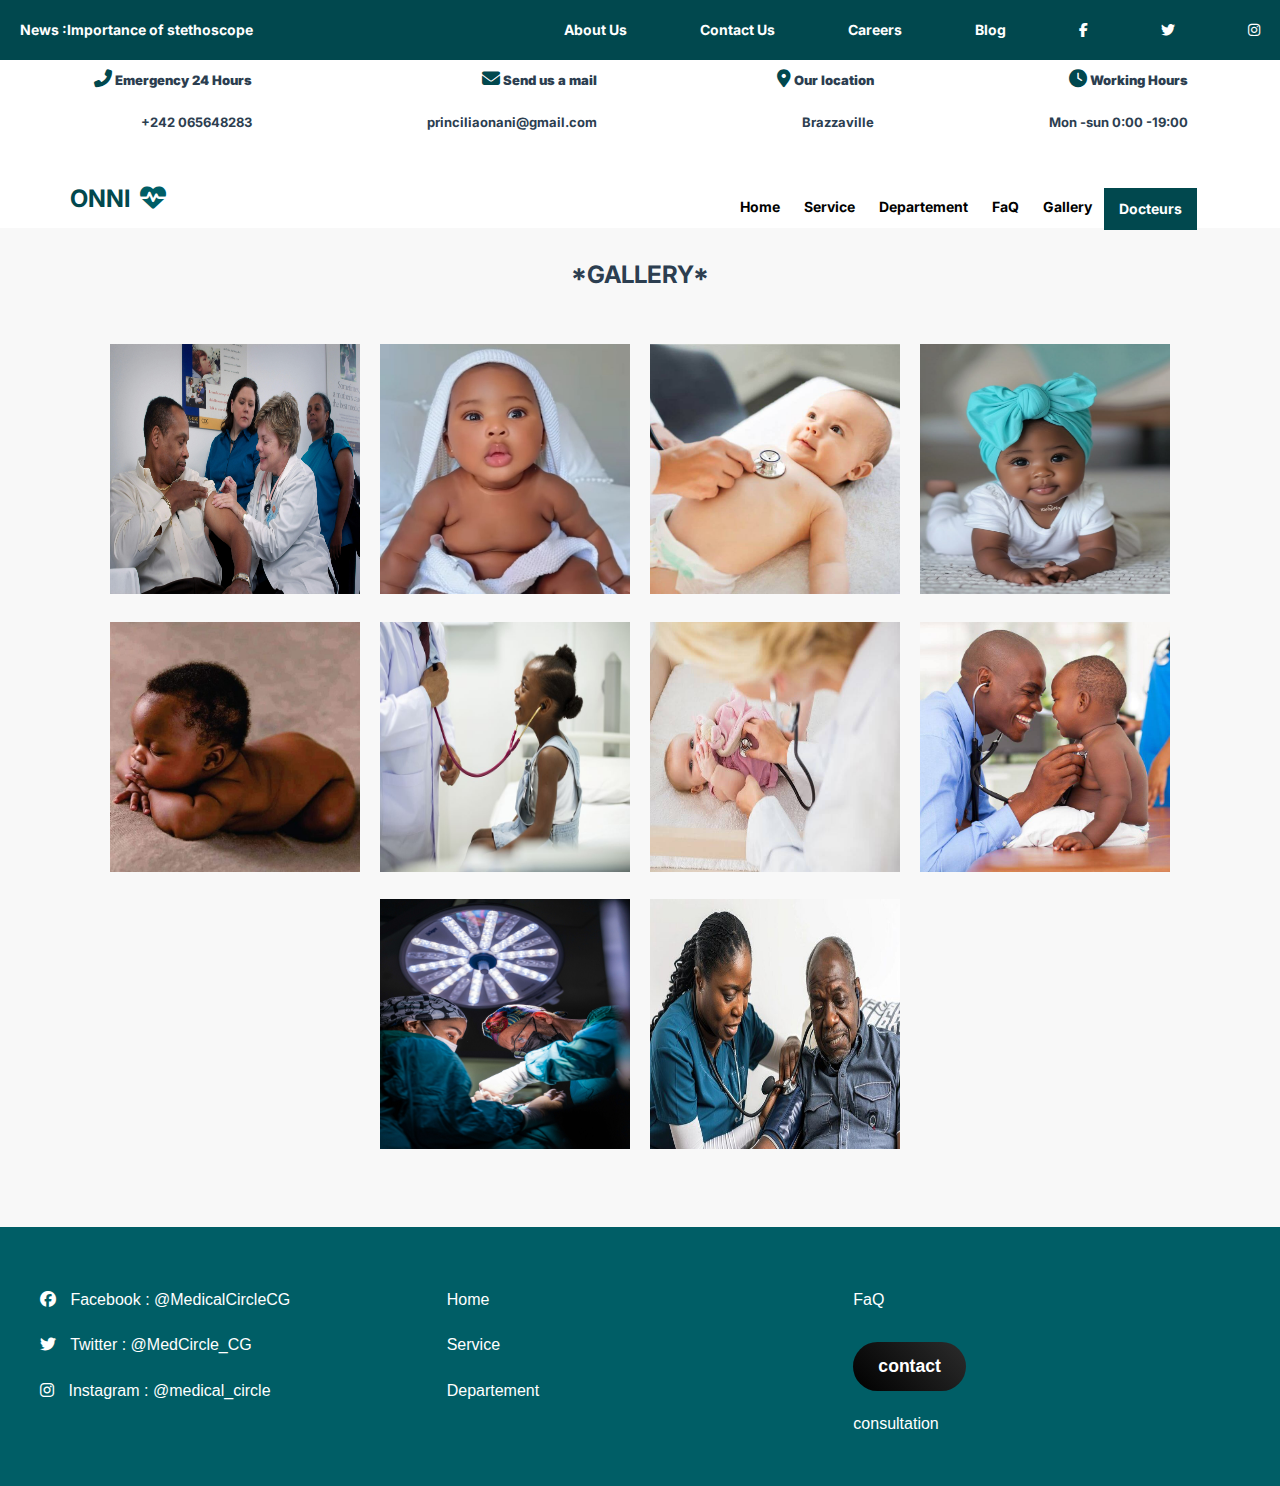
<file: gallery.html>
<!DOCTYPE html>
<html lang="en">

<head>
    <meta charset="UTF-8">
    <meta name="viewport" content="width=device-width, initial-scale=1.0">
    <title>Document</title>
    <link rel="stylesheet" href="style.css">
    <link rel="stylesheet" href="https://cdnjs.cloudflare.com/ajax/libs/font-awesome/6.5.0/css/all.min.css">
    <link
        href="https://fonts.googleapis.com/css2?family=Inter:wght@400;600&family=Playfair+Display:wght@500;700&display=swap"
        rel="stylesheet">

    <style>
        
    </style>
</head>

<body>

    <div class="top-bar">
        <p>News :Importance of stethoscope</p>
        <div class="top-links">
            <a href="#">About Us</a>
            <a href="#"> Contact Us</a>
            <a href="#"></i> Careers</a>
            <a href="#"></i> Blog</a>
            <a href="https://www.facebook.com/"><i class="fab fa-facebook-f"></i></a>
            <a href="https://twitter.com/"><i class="fab fa-twitter"></i></a>
            <a href="https://www.instagram.com/"><i class="fab fa-instagram"></i></a>
        </div>
    </div>

    <header class="header">
        <!-- Contact info section (en haut) -->
        <div class="contact-info">
            <div><strong><i class="fas fa-phone-alt"></i> Emergency 24 Hours</strong><br><br>+242 065648283</div>
            <div><strong><i class="fas fa-envelope"></i> Send us a mail</strong><br><br>princiliaonani@gmail.com</div>
            <div><strong><i class="fas fa-map-marker-alt"></i> Our location</strong><br><br>Brazzaville</div>
            <div><strong><i class="fas fa-clock"></i> Working Hours</strong><br><br>Mon -sun 0:00 -19:00</div>
        </div>

        <!-- Logo section (en bas) -->
        <!-- Conteneur général du header -->
        <div class="header-container">
            <!-- Logo section (en bas) -->
            <div class="logo">
                <h1>ONNI <span> <i class="fas fa-heartbeat"></i></span></h1><br>

            </div>

           
            <nav class="menu">
                <button class="menu-toggle" aria-label="Open Menu">
                    <i class="fas fa-bars"></i>
                </button>
                <ul class="but">
                    <li><a href="index.html" id="home">Home</a></li>
                    <li><a href="service.html">Service</a></li>
                    <li><a href="departement.html">Departement</a></li>
                    <li><a href="faq.html">FaQ</a></li>
                    <li><a href="gallery.html">Gallery</a></li>
                    <li><a href="docteur.html" class="btn">Docteurs</a></li>
                </ul>
            </nav>
        </div>
    </header>


    
            <section id="gallery">
                <div class="text"><h2>*GALLERY*</h2></div>
                 

                <div class="gallery_contenair">

                   
                   <div><img src="cdc-vt7iAyiwpf0-unsplash.jpg" alt=""></div>

                    
                    <div><img src="n6.jpg" alt=""></div>
                    <div><img src="bb1.jpg" alt=""></div>
                    <div><img src="n4.jpg" alt=""></div>
                    <div> <img src="n2.jpg" alt=""></div>
                    <div><img src="b3.jpg" alt=""></div>
                    <div><img src="bb.jpg" alt=""></div>
                    <div><img src="bb2.jpg" alt=""></div>
                    <div><img src="chur.jpg" alt=""></div>
                    <div><img src="vieux.jpg" alt=""></div>
                    
                </div>


            </section>
    <section class="foot">
        <footer>
            <div class="foot-cent">
                <div class="icon">

                    <ul>
                        <li> <a href="https://www.facebook.com/"><i class="fab fa-facebook"></i> Facebook :
                                @MedicalCircleCG</a></li>
                        <li><a href="https://twitter.com/"></a><i class="fab fa-twitter"></i> Twitter :
                            @MedCircle_CG</a></li>
                        <li><a href="https://www.instagram.com/"></a><i class="fab fa-instagram"></i> Instagram
                            :
                            @medical_circle</a></li>
                    </ul>
                </div>
                <div class="nv">
                    <ul>
                        <li><a href="#home">Home</a></li>
                        <li><a href="#services">Service</a></li>
                        <li><a href="#departement">Departement</a></li>

                    </ul>

                </div>

                <div class="nv1">
                    <li><a href="#faq">FaQ</a></li>
                    <a href="contact.html" class="cta-button">contact</a>
                    <li><a href="#">consultation</a></li>

                </div>

            </div>
        </footer>
    </section>
    <script>
    const menuToggle = document.querySelector('.menu-toggle');
    const menuList = document.querySelector('.menu ul');

    menuToggle.addEventListener('click', () => {
        menuList.classList.toggle('show');
    });
</script>




</body>

</html>
</file>
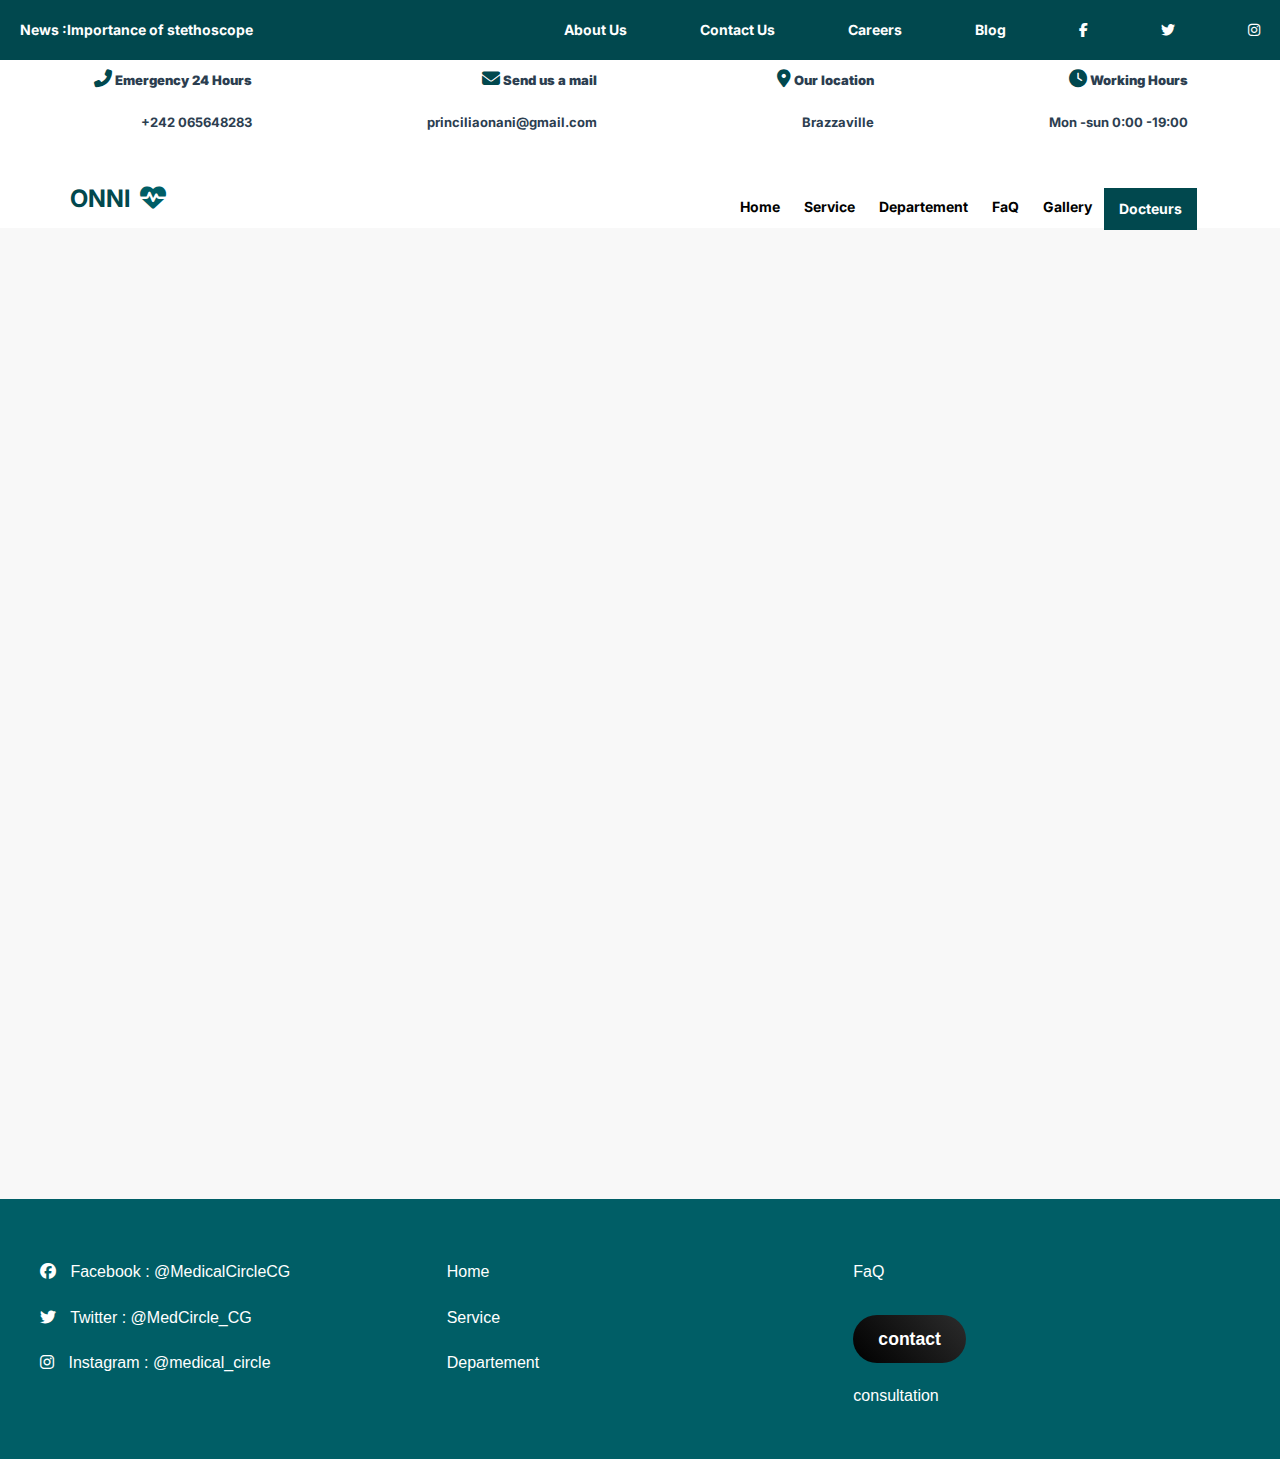
<file: service.html>
<!DOCTYPE html>
<html lang="en">

<head>
    <meta charset="UTF-8">
    <meta name="viewport" content="width=device-width, initial-scale=1.0">
    <title>Document</title>
    <link rel="stylesheet" href="style.css">
    <link rel="stylesheet" href="https://cdnjs.cloudflare.com/ajax/libs/font-awesome/6.5.0/css/all.min.css">
    <link
        href="https://fonts.googleapis.com/css2?family=Inter:wght@400;600&family=Playfair+Display:wght@500;700&display=swap"
        rel="stylesheet">

    <style>
        /* CONTAINER PRINCIPAL SERVICES */
        .services-container {
            display: flex;
            flex-wrap: wrap;
            justify-content: space-between;
            align-items: flex-start;
            gap: 30px;
            padding: 40px 20px;
            border-radius: 10px;
            max-width: 1500px;
            margin: 0 auto;
           
            overflow: hidden;
        }

        .services-container::before {
            content: '';
            position: absolute;
            top: 0;
            left: 0;
            right: 0;
            height: 4px;

            background-size: 200% 100%;
            animation: gradientShift 3s ease-in-out infinite;
        }

        @keyframes gradientShift {

            0%,
            100% {
                background-position: 0% 50%;
            }

            50% {
                background-position: 100% 50%;
            }
        }

        /* TEXTE */
        .services-text {
            flex: 1;
            min-width: 300px;
            opacity: 0;
            transform: translateY(50px);
            animation: fadeInUp 1s ease-out forwards;
        }

        .services-text h2 {
            font-size: 28px;
            color: #007b83;
            margin-bottom: 20px;
            position: relative;
            display: inline-block;

        }

        .services-text h2::after {
            content: '';
            position: absolute;
            bottom: -5px;
            left: 0;
            width: 0;
            height: 3px;
            background: linear-gradient(90deg, #007b83, #00a8b5);
            animation: underlineExpand 2s ease-out 0.5s forwards;
            text-align: center;
        }

        .services-text p {
            font-size: 16px;
            line-height: 1.8;
            color: #333;
            margin-bottom: 16px;
            opacity: 0;
            transform: translateX(-30px);
            animation: slideInLeft 0.8s ease-out forwards;
        }

        .services-text p:nth-child(3) {
            animation-delay: 0.2s;
        }

        .services-text p:nth-child(4) {
            animation-delay: 0.4s;
        }

        .services-text p:nth-child(5) {
            animation-delay: 0.6s;
        }





        /* CARDS SERVICES */
        .services-cards {
            display: grid;
            grid-template-columns: repeat(auto-fit, minmax(300px, 1fr));
            gap: 45px;
            margin-top: 40px;
            padding: 20px 70px;
        }

        .service-card {
            background: white;
            border-radius: 15px;
            padding: 30px;
            text-align: center;
            box-shadow: 0 5px 20px rgba(0, 0, 0, 0.08);
            transition: all 0.4s cubic-bezier(0.25, 0.8, 0.25, 1);
            position: relative;
            overflow: hidden;
            cursor: pointer;
            opacity: 0;
            transform: translateY(50px);
        }

        .service-card::before {
            content: '';
            position: absolute;
            top: 0;
            left: -100%;
            width: 100%;
            height: 100%;
            background: linear-gradient(90deg, transparent, rgba(0, 123, 131, 0.1), transparent);
            transition: left 0.5s;
        }

        .service-card:hover::before {
            left: 100%;
        }

        .service-card:hover {
            transform: translateY(-10px);
            box-shadow: 0 20px 40px rgba(0, 123, 131, 0.2);
        }

        .service-card.animate-in {
            animation: cardSlideIn 0.8s ease-out forwards;
        }

        .service-icon {
            width: 80px;
            height: 80px;
            background: linear-gradient(135deg, #007b83, #00a8b5);
            border-radius: 50%;
            display: flex;
            align-items: center;
            justify-content: center;
            margin: 0 auto 20px;
            font-size: 35px;
            color: white;
            transition: all 0.3s ease;
            position: relative;
            overflow: hidden;
        }

        .service-icon::before {
            content: '';
            position: absolute;
            top: 50%;
            left: 50%;
            width: 0;
            height: 0;
            background: rgba(255, 255, 255, 0.3);
            border-radius: 50%;
            transition: all 0.3s ease;
            transform: translate(-50%, -50%);
        }

        .service-card:hover .service-icon::before {
            width: 100%;
            height: 100%;
        }

        .service-card:hover .service-icon {
            transform: scale(1.1) rotate(360deg);
        }

        .service-card h3 {
            color: #007b83;
            font-size: 22px;
            margin-bottom: 15px;
            font-weight: 600;
        }

        .service-card p {
            color: #666;
            line-height: 1.6;
            font-size: 15px;
        }

        /* FLOATING ELEMENTS */
        .floating-icon {
            position: absolute;
            font-size: 20px;
            color: rgba(0, 123, 131, 0.3);
            animation: float 3s ease-in-out infinite;
            pointer-events: none;
        }

        .floating-icon:nth-child(1) {
            top: 10%;
            left: 5%;
            animation-delay: 0s;
        }

        .floating-icon:nth-child(2) {
            top: 20%;
            right: 8%;
            animation-delay: 1s;
        }

        .floating-icon:nth-child(3) {
            bottom: 15%;
            left: 10%;
            animation-delay: 2s;
        }

        /* ANIMATIONS */
        @keyframes fadeInUp {
            to {
                opacity: 1;
                transform: translateY(0);
            }
        }

        @keyframes slideInLeft {
            to {
                opacity: 1;
                transform: translateX(0);
            }
        }

        @keyframes scaleIn {
            to {
                opacity: 1;
                transform: scale(1);
            }
        }

        @keyframes underlineExpand {
            to {
                width: 60px;
            }
        }

        @keyframes cardSlideIn {
            to {
                opacity: 1;
                transform: translateY(0);
            }
        }

        @keyframes float {

            0%,
            100% {
                transform: translateY(0px);
            }

            50% {
                transform: translateY(-15px);
            }
        }

        @keyframes pulse {

            0%,
            100% {
                transform: scale(1);
            }

            50% {
                transform: scale(1.05);
            }
        }

        /* RESPONSIVE */
        @media screen and (max-width: 768px) {
            .services-container {
                flex-direction: column;
                text-align: center;
                padding: 30px 15px;
            }

            .services-image {
                margin-top: 20px;
            }

            .services-cards {
                grid-template-columns: 1fr;
                gap: 20px;
            }

            .service-card {
                padding: 25px;
            }

            .services-text h2 {
                font-size: 24px;
            }
        }

        /* PROGRESS BAR */
        .progress-bar {
            position: fixed;
            top: 0;
            left: 0;
            width: 0%;
            height: 3px;
            background: linear-gradient(90deg, #007b83, #00a8b5);
            z-index: 1000;
            transition: width 0.3s ease;
        }
    </style>
</head>

<body>

    <div class="top-bar">
        <p>News :Importance of stethoscope</p>
        <div class="top-links">
            <a href="#">About Us</a>
            <a href="#"> Contact Us</a>
            <a href="#"></i> Careers</a>
            <a href="#"></i> Blog</a>
            <a href="https://www.facebook.com/"><i class="fab fa-facebook-f"></i></a>
            <a href="https://twitter.com/"><i class="fab fa-twitter"></i></a>
            <a href="https://www.instagram.com/"><i class="fab fa-instagram"></i></a>
        </div>
    </div>

    <header class="header">
        <!-- Contact info section (en haut) -->
        <div class="contact-info">
            <div><strong><i class="fas fa-phone-alt"></i> Emergency 24 Hours</strong><br><br>+242 065648283</div>
            <div><strong><i class="fas fa-envelope"></i> Send us a mail</strong><br><br>princiliaonani@gmail.com</div>
            <div><strong><i class="fas fa-map-marker-alt"></i> Our location</strong><br><br>Brazzaville</div>
            <div><strong><i class="fas fa-clock"></i> Working Hours</strong><br><br>Mon -sun 0:00 -19:00</div>
        </div>

        <!-- Logo section (en bas) -->
        <!-- Conteneur général du header -->
        <div class="header-container">
            <!-- Logo section (en bas) -->
            <div class="logo">
                 <h1>ONNI <span> <i class="fas fa-heartbeat"></i></span></h1><br>

            </div>

            
            <nav class="menu">
                <button class="menu-toggle" aria-label="Open Menu">
                    <i class="fas fa-bars"></i>
                </button>
                <ul class="but">
                    <li><a href="index.html" id="home">Home</a></li>
                    <li><a href="service.html">Service</a></li>
                    <li><a href="departement.html">Departement</a></li>
                    <li><a href="faq.html">FaQ</a></li>
                    <li><a href="gallery.html">Gallery</a></li>
                    <li><a href="docteur.html" class="btn">Docteurs</a></li>
                </ul>
            </nav>
        </div>
    </header>


    <section id="services">
        <div class="services-container">


            <div class="services-text">
                <center>
                    <h2>Nos Services Médicaux</h2>
                </center>



                <!-- Cards des services -->
                <div class="services-cards">
                    <div class="service-card" data-delay="0">
                        <div class="service-icon">
                            <i class="fas fa-stethoscope"></i>
                        </div>
                        <h3>Consultation Générale</h3>
                        <p>Consultations médicales complètes avec nos médecins généralistes expérimentés pour
                            tous vos besoins de santé quotidiens.</p>
                    </div>

                    <div class="service-card" data-delay="100">
                        <div class="service-icon">
                            <i class="fas fa-ambulance"></i>
                        </div>
                        <h3>Urgences 24h/24</h3>
                        <p>Service d'urgence disponible 24 heures sur 24 pour toute situation médicale
                            nécessitant une intervention rapide.</p>
                    </div>

                    <div class="service-card" data-delay="200">
                        <div class="service-icon">
                           <i class="fas fa-heartbeat"></i>
                        </div>
                        <h3>Cardiologie</h3>
                        <p>Spécialistes en cardiologie pour le diagnostic et traitement des maladies
                            cardiovasculaires avec équipements modernes.</p>
                    </div>

                    <div class="service-card" data-delay="300">
                        <div class="service-icon">
                            <i class="fas fa-eye"></i>
                        </div>
                        <h3>Ophtalmologie</h3>
                        <p>Soins oculaires complets, examens de la vue, traitements des pathologies oculaires et
                            chirurgie ophtalmique.</p>
                    </div>

                    <div class="service-card" data-delay="400">
                        <div class="service-icon">
                            <i class="fas fa-x-ray"></i>
                        </div>
                        <h3>Radiologie</h3>
                        <p>Imagerie médicale avancée avec équipements de dernière génération pour un diagnostic
                            précis et rapide.</p>
                    </div>

                    <div class="service-card" data-delay="500">
                        <div class="service-icon">
                            <i class="fas fa-syringe"></i>
                        </div>
                        <h3>Vaccination</h3>
                        <p>Programme complet de vaccination pour enfants et adultes, incluant les vaccins de
                            routine et spécialisés.</p>
                    </div>
                </div>
    </section>


    <script>
        // VARIABLES GLOBALES
        let isScrolling = false;
        let cards;

        // INITIALISATION DES VARIABLES APRÈS CHARGEMENT DU DOM
        document.addEventListener('DOMContentLoaded', function () {
            cards = document.querySelectorAll('.service-card');


            // Initialisation des fonctionnalités
            initializeAnimations();
        });

        // FONCTION D'INITIALISATION
        function initializeAnimations() {
            // INTERSECTION OBSERVER POUR ANIMATIONS
            const observerOptions = {
                root: null,
                rootMargin: '0px',
                threshold: 0.1
            };

            const observer = new IntersectionObserver((entries) => {
                entries.forEach(entry => {
                    if (entry.isIntersecting) {
                        const card = entry.target;
                        const delay = parseInt(card.dataset.delay) || 0;

                        setTimeout(() => {
                            card.classList.add('animate-in');
                        }, delay);
                    }
                });
            }, observerOptions);

            // OBSERVER POUR CARTES
            if (cards && cards.length > 0) {
                cards.forEach(card => {
                    observer.observe(card);
                });
            }

            // CONFIGURATION DES EVENT LISTENERS
            enhanceCardHover();
            animateTitle();

            // Création périodique de particules
            setInterval(createParticle, 2000);
        }

        // BARRE DE PROGRESSION


        // SMOOTH SCROLL AVEC PARALLAX


        // EFFET HOVER AVANCÉ POUR CARTES
        function enhanceCardHover() {
            cards.forEach(card => {
                card.addEventListener('mouseenter', function () {
                    // Effet de pulsation sur l'icône
                    const icon = this.querySelector('.service-icon');
                    icon.style.animation = 'pulse 0.6s ease-in-out';

                    // Légère rotation de la carte
                    this.style.transform = 'translateY(-10px) rotateY(2deg)';

                    // Effet de lueur
                    this.style.boxShadow = '0 20px 40px rgba(0, 123, 131, 0.3), 0 0 20px rgba(0, 123, 131, 0.1)';
                });

                card.addEventListener('mouseleave', function () {
                    const icon = this.querySelector('.service-icon');
                    icon.style.animation = '';
                    this.style.transform = 'translateY(0) rotateY(0deg)';
                    this.style.boxShadow = '0 5px 20px rgba(0, 0, 0, 0.08)';
                });

                // Effet de clic
                card.addEventListener('click', function () {
                    this.style.transform = 'scale(0.95)';
                    setTimeout(() => {
                        this.style.transform = 'translateY(-10px) rotateY(2deg)';
                    }, 150);
                });
            });
        }

        // ANIMATION DU TITRE
        function animateTitle() {
            const title = document.querySelector('.services-text h2');
            const text = title.textContent;
            title.textContent = '';

            [...text].forEach((char, index) => {
                const span = document.createElement('span');
                span.textContent = char;
                span.style.opacity = '0';
                span.style.animation = `fadeInUp 0.5s ease-out ${index * 0.1}s forwards`;
                title.appendChild(span);
            });
        }

        // GESTION DES ÉVÉNEMENTS
        window.addEventListener('scroll', handleScroll);
        window.addEventListener('load', () => {
            enhanceCardHover();
            animateTitle();

            // Création périodique de particules
            setInterval(createParticle, 2000);
        });

        // AJOUT DE STYLES D'ANIMATION DYNAMIQUES
        const style = document.createElement('style');
        style.textContent = `
            @keyframes particleFloat {
                0% { transform: translateY(0px) rotate(0deg); opacity: 0; }
                20% { opacity: 0.7; }
                80% { opacity: 0.7; }
                100% { transform: translateY(-100px) rotate(360deg); opacity: 0; }
            }
        `;
        document.head.appendChild(style);

        // PERFORMANCE OPTIMIZATION
        let ticking = false;
        function requestTick() {
            if (!ticking) {
                requestAnimationFrame(updateProgressBar);
                ticking = true;
            }
        }

        // EASTER EGG - Triple clic sur le titre
        let clickCount = 0;
        document.querySelector('.services-text h2').addEventListener('click', function () {
            clickCount++;
            if (clickCount === 3) {
                this.style.background = 'linear-gradient(45deg, #ff6b6b, #ee5a24)';
                this.style.webkitBackgroundClip = 'text';
                this.style.webkitTextFillColor = 'transparent';
                this.style.animation = 'pulse 2s infinite';

                // Explosion de particules
                for (let i = 0; i < 10; i++) {
                    setTimeout(createParticle, i * 100);
                }

                clickCount = 0;
            }

            setTimeout(() => clickCount = 0, 2000);
        });

        console.log('🏥 Medical Circle Services - Chargé avec succès!');
        console.log('✨ Animations JavaScript actives');
        console.log('🎯 Triple-cliquez sur le titre pour un easter egg!');
    </script>


    <section class="foot">
        <footer>
            <div class="foot-cent">
                <div class="icon">

                    <ul>
                        <li> <a href="https://www.facebook.com/"><i class="fab fa-facebook"></i> Facebook :
                                @MedicalCircleCG</a></li>
                        <li><a href="https://twitter.com/"></a><i class="fab fa-twitter"></i> Twitter :
                            @MedCircle_CG</a></li>
                        <li><a href="https://www.instagram.com/"></a><i class="fab fa-instagram"></i> Instagram
                            :
                            @medical_circle</a></li>
                    </ul>
                </div>
                <div class="nv">
                    <ul>
                        <li><a href="#home">Home</a></li>
                        <li><a href="#services">Service</a></li>
                        <li><a href="#departement">Departement</a></li>

                    </ul>

                </div>

                <div class="nv1">
                    <li><a href="#faq">FaQ</a></li>
                    <a href="contact.html" class="cta-button">contact</a>
                    <li><a href="#">consultation</a></li>

                </div>

            </div>
        </footer>
    </section>
    <script>
    const menuToggle = document.querySelector('.menu-toggle');
    const menuList = document.querySelector('.menu ul');

    menuToggle.addEventListener('click', () => {
        menuList.classList.toggle('show');
    });
</script>




</body>

</html>
</file>
<file: style.css>
body{
     font-family: 'Inter', 'Helvetica Neue', Arial, sans-serif;
    font-size: 16px;
    line-height: 1.6;
    color: #2c3e50;
    background-color:#f8f8f8;
    margin: 0;
    padding: 0;
    width: 100%;

}

.top-bar {
    background: #01484e;
    color: white;
    padding: 5px 20px;
    display: flex;
    justify-content: space-between;
    font-size: 14px;
    font-weight: bold;
    align-items: center;
}
.top-bar p{
    margin-right: 8px;
}

.top-links a {
    margin-left: 35px; /* espace entre les liens */
    text-decoration: none;
    color: white;
}

.top-links a:first-child {
    margin-left: 0; /* pas de marge à gauche du premier lien */
}
.top-bar .top-links a{
    color: white;
    margin-left: 70px;
    text-decoration: none;
    
    
}

@media (max-width: 768px) {
    .top-bar {
        flex-direction: column;
        align-items: flex-start;
        padding: 10px 15px;
        gap: 10px;
    }

    .top-bar p {
       text-align: center;
    }

    .top-links {
        display: flex;
        flex-wrap: wrap;
        gap: 10px;
        align-items: center;
    }

    .top-links a {
        margin-left: 0 !important; /* annule les marges larges sur mobile */
    }
}



/* icon

<i class="fa-solid fa-hand-holding-medical flex-shrink-0"></i>

<i class="fa-solid fa-suitcase-medical flex-shrink-0"></i>

 <i class="fa-solid fa-lungs flex-shrink-0"></i>

 <i class="fa-solid fa-staff-snake flex-shrink-0"></i> 

*/



.header{
    display: flex;
    flex-direction: column; /* <== Permet d’empiler les deux parties */
    justify-content: space-between;
   
    background-color: white;
    border-bottom: 8px solid #f8f8f8;
    font-weight: bold;
}
.logo,h1 {
    color:#01484e;
    margin-left: 50px;
}
.logo span{
    color: #01484e;
    
  
}
.contact-info i {
    color: #01484e;
    font-size: 18px;
    min-width: 20px;
}


.contact-info {
    margin-top: 0px;
    display: flex;
    justify-content: space-around;
    align-items: center;
        
    padding: 10px 20px;
    font-size: 13px;
    flex-wrap: wrap;
    gap: 30px;
    text-align: right;
}


.menu ul{
    list-style: none;
    display: flex;
    justify-content: center;
    padding: 0;
    margin: 0;
   
   

}
.menu li{
    margin: 0 15px;
    font-weight: bold;
}
.menu a{
    text-decoration: none;
    color: black;
    padding: 15px;
    display: block;

}
.menu .btn{
    background: #01484e;
    color: white;
    padding: 10px 15px;
    border-radius: 50%x;

   
}
.menu ul,li{
    margin-top: 20px;
   
}
.menu .h{
    color:#01484e;
}

.header-container {
    display: flex;
    justify-content: space-between;
    align-items: center;
    padding: 20px;
    height: 45px;
    flex-wrap: wrap; /* Pour que ça passe en colonne sur petit écran */
}

.logo {
    flex: 1;
}

.menu {
    flex: 1;
}





.hero{
    background: url(akram-huseyn-brbF5FSnSgI-unsplash.jpg) center/cover;
    height: 500px;
    display: flex;
    align-items: flex-start;
    position: relative;
    filter: brightness(1.2);
}
.overlay{
    background: rgba(0,0,0,0);
   
    color: white;
    margin-left: 350px;
    
    
}
.overlay{
    font-size: 30px;
  justify-items: center;
}




.hero-buttons .btn{
    display: inline-block;
   
    padding: 12px 25px;
    color: white;
    text-decoration: none;
    border-radius: 50px;
    font-weight: bold;
    justify-content: center;
   
    font-size: 24px;
    transition: background 0.3s ease, transform 0.2s ease;
    box-shadow: 0 2px 5px rgba(0, 0, 0, 0.2);
}

.hero-buttons .btn {
    background: linear-gradient(45deg, #000000, #2c2c2c); /* gris plus neutre */
    border: none;
    justify-content: center;
    align-items: center;
}

.hero-buttons .btn:hover {
    background-color: #5a6268;
    transform: scale(1.05);
}


.services{
    display:flex;
    justify-content: space-around;
    padding: 0px;
    background: #f5f5f5;
    margin-bottom: 10px;
    justify-content: center;
    gap: 20px;
}

.service-box{
    width: 25%;
    background: white;
    padding: 0px;
   
    box-shadow: 0 0 30px rgba(0,0,0,10);  
   
    height: auto;
    background-color: #01484e;
 


}
.service-box img{
    width: 100%;
    height: 220px;
    object-fit: cover;
}
.service-box p,h3{
    margin-top: 5px; 
    color: white;
    margin: 20px;
}

.service-box1{
    width: 25%;
    background: white;
    padding: 0px;
 
    box-shadow: 0 0 30px rgba(0,0,0,10);  
   
    height: auto;
    background-color:#01484e;
 
}
.service-box1 img{
    width: 100%;
    height: auto;
    object-fit: cover;
    
}
.service-box1 p,h3{
    margin-top: 5px;
    color: white;
    margin: 20px;
}



.service-box2{
    width: 25%;
    background: white;
    padding: 0px;
   
    box-shadow: 0 0 30px rgba(0,0,0,10);  
   
    height: auto;
    background-color: #01484e;
 
}
.service-box2 img{
    width: 100%;
    height: auto;
    object-fit: cover;
  
}
.service-box2 p,h3{
    margin-top: 5px;
    color: white;
    margin: 20px;
}

/* Responsive pour les tablettes et petits écrans */
@media (max-width: 992px) {
    .top-bar, .header, .menu ul {
        flex-direction: column;
        align-items: center;
        text-align: center;
    }
     .header-container{
        flex-direction: row;
    }

    .contact-info {
        flex-direction: column;
        align-items: center;
        gap: 10px;
    }

    .header {
        flex-direction: column;
        gap: 10px;
    }

    .overlay {
        margin-left: 0;
        padding: 40px;
        text-align: center;
    }

    .services {
        flex-direction: column;
        align-items: center;
    }

    .service-box,
    .service-box1,
    .service-box2 {
        width: 90%;
    }

    .menu ul {
        flex-wrap: wrap;

    }

   

    .menu li {
        margin: 10px;
    }
}

@media (max-width: 400px) {
  .hero-buttons .btn {
    font-size: 16px;
    padding: 10px 15px;
  }

  .overlay {
    padding: 15px;
    font-size: 14px;
  }

  .service-box {
    width: 90%;
  }

  .header-container,
  .contact-info {
    flex-direction: column;
    align-items: flex-start;
  }
}


.menu-toggle {
    display: none;
    background: none;
    border: none;
    font-size: 24px;
    color: #01484e;
    cursor: pointer;
}

/* Responsive menu */
@media (max-width: 768px) {
    .menu ul {
        display: none;
        flex-direction: column;
        gap: 10px;
        background-color: white;
        padding: 10px;
        border-radius: 8px;
        box-shadow: 0 4px 12px rgba(0,0,0,0.1);
    }

    .menu ul.show {
        display: flex;
    }

    .menu-toggle {
        display: block;
    }

    .menu {
        display: flex;
        flex-direction: column;
        align-items: flex-end;
        gap: 10px;
    }
}


.hero {
    position: relative;
    z-index: 1;
}


.menu {
    position: relative;
    z-index: 2;
}


.menu ul li {
    margin: 5px 0; /* Réduit les marges verticales entre les éléments */
}

.menu ul li a {
    padding: 8px 12px; /* Diminue l’espace intérieur du lien */
    font-size: 14px;   /* Réduit légèrement la taille de la police si tu veux compacter plus */
}


.menu ul.show {
    display: flex;
    flex-direction: column;
    gap: 10px;
    background-color: white; /* ← assure un fond lisible */
    padding: 10px;
    border-radius: 8px;
    box-shadow: 0 4px 12px rgba(0,0,0,0.1);
    z-index: 1000; /* ← très important pour passer au-dessus de l'image */
    position: relative;
}


/* Responsive pour les téléphones */
@media (max-width: 992px) {
    .overlay {
        margin-left: 0;
        padding: 40px 20px;
    }

    .header-container{
        flex-direction: row;
    }
   
}

@media (max-width: 576px) {
    .overlay {
        margin-left: 0;
        padding: 20px;
        font-size: 16px;
    }
   
}


    .hero-buttons .btn,
    .hero-buttons .btn-secondary {
        display: inline;
        width: 90%;
        margin-bottom: 10px;
        text-align: center;
    }




    .service-box {
        position: relative;
        overflow: hidden;
    }




    .logo {
  display: flex;
  align-items: center;       /* Aligne verticalement les éléments */
  gap: 10px;                 /* Espace entre le texte et l'icône */
  flex-wrap: nowrap;        /* Évite le retour à la ligne */
}

.logo h1 {
  margin: 0;
  font-size: 24px;           /* Tu peux ajuster la taille */
  display: flex;
  align-items: center;
  gap: 10px;
}

.logo i {
  font-size: 26px;           /* Taille de l'icône */
  color: #005e66;                /* Ajuste selon ta charte graphique */
}

@media (max-width: 768px) {
  .logo {
    justify-content: center; /* Centre le logo sur mobile */
  }

  .logo h1 {
    font-size: 20px;
  }

  .logo i {
    font-size: 22px;
  }
}
    

/* Footer global */
.foot {
    background-color:#005e66; /* couleur de fond foncée */
    color: #fff;
    padding: 40px 20px;
    font-family: Arial, sans-serif;
    margin-top: 50px;
}

.foot footer {
    max-width: 1200px;
    margin: 0 auto;
}

/* Conteneur central aligné */
.foot-cent {
    display: flex;
    justify-content: space-between;
    flex-wrap: wrap; /* Permet l'adaptation sur petits écrans */
    gap: 20px;
}

/* Chaque bloc de contenu (réseaux, nav1, nav2) */
.foot-cent > div {
    flex: 1 1 30%; /* Chaque bloc prend au moins 30% et s'adapte */
    min-width: 250px;
    box-sizing: border-box;
}

/* Icônes et texte */
.icon ul,
.nv ul,
.nv1 {
    list-style: none;
    padding: 0;
    margin: 0;
}

.icon li,
.nv li,
.nv1 li {
    margin-bottom: 10px;
    font-size: 16px;
}

.icon i {
    margin-right: 10px;
}

/* Liens */
a {
    color: #fff;
    text-decoration: none;
    transition: color 0.3s;
}

a:hover {
    color: #1abc9c;
}

/* Responsive */
@media (max-width: 768px) {
    .foot-cent {
        flex-direction: column;
        align-items: center;
        text-align: center;
    }

    .foot-cent > div {
        flex: 1 1 100%;
    }
}



/* GALERIE DE CARTES DANS LA SECTION docteurs */
.docteurs {
    display: flex;
    flex-wrap: wrap;
    justify-content: center;
    gap: 20px;
    margin-top: 60px;
}


/* gallery*/
.gallery_contenair{
    display:flex;
    gap: 20px;
    margin-top: 30px;
    flex-wrap: wrap;
    padding: 20px;
    justify-content: center;
}


.text h2{
    text-align: center;
}

.gallery_contenair img{
    height: 250px;
    width: 250px;
    
}



/* STYLE DES CARTES */
.docteurs .card {
    width: 350px;
    background-color: #fff;
    border-radius: 1px;
    overflow: hidden;
    box-shadow: 0 4px 12px rgba(0, 0, 0, 0.1);
    text-align: center;
    transition: transform 0.4s ease;
    justify-content: center;
    padding: 20px;
}

.docteurs .card:hover {
    transform: translateY(-15px);
}

.docteurs .card p {
    margin: 15px 10px 10px;
    font-weight: 600;
    color: #007b83;
    font-size: 15px;
}

.docteurs .card img {
    width: 100%;
    height: 300px;
    object-fit: cover;
    display: block;
    border-top: 1px solid #eee;
}
.text-doc h1{
    text-align: center;
    padding: 15px;
    margin-top: 30px;
    text-decoration: underline;

}



/* RESPONSIVE */
@media screen and (max-width: 768px) {
    .docteurs {
        flex-direction: column;
        align-items: center;
    }

    .docteurs .card {
        width: 90%;
    }
}
/*footer*/

.foot .cta-button {
            display: inline-block;
            padding: 10px 25px;
            background: linear-gradient(45deg, #000000, #2c2c2c);
            color: white;
            text-decoration: none;
            border-radius: 50px;
            font-weight: 600;
            font-size: 1.1rem;
            margin-top: 20px;
           
            transition: all 0.3s ease;
            animation: slideInRight 1s ease-out 0.8s both;
        }

        .cta-button:hover {
            transform: translateY(-3px);
           
        }
        .nv1.cta-button{
            display: table-column;
        
        }
</file>
